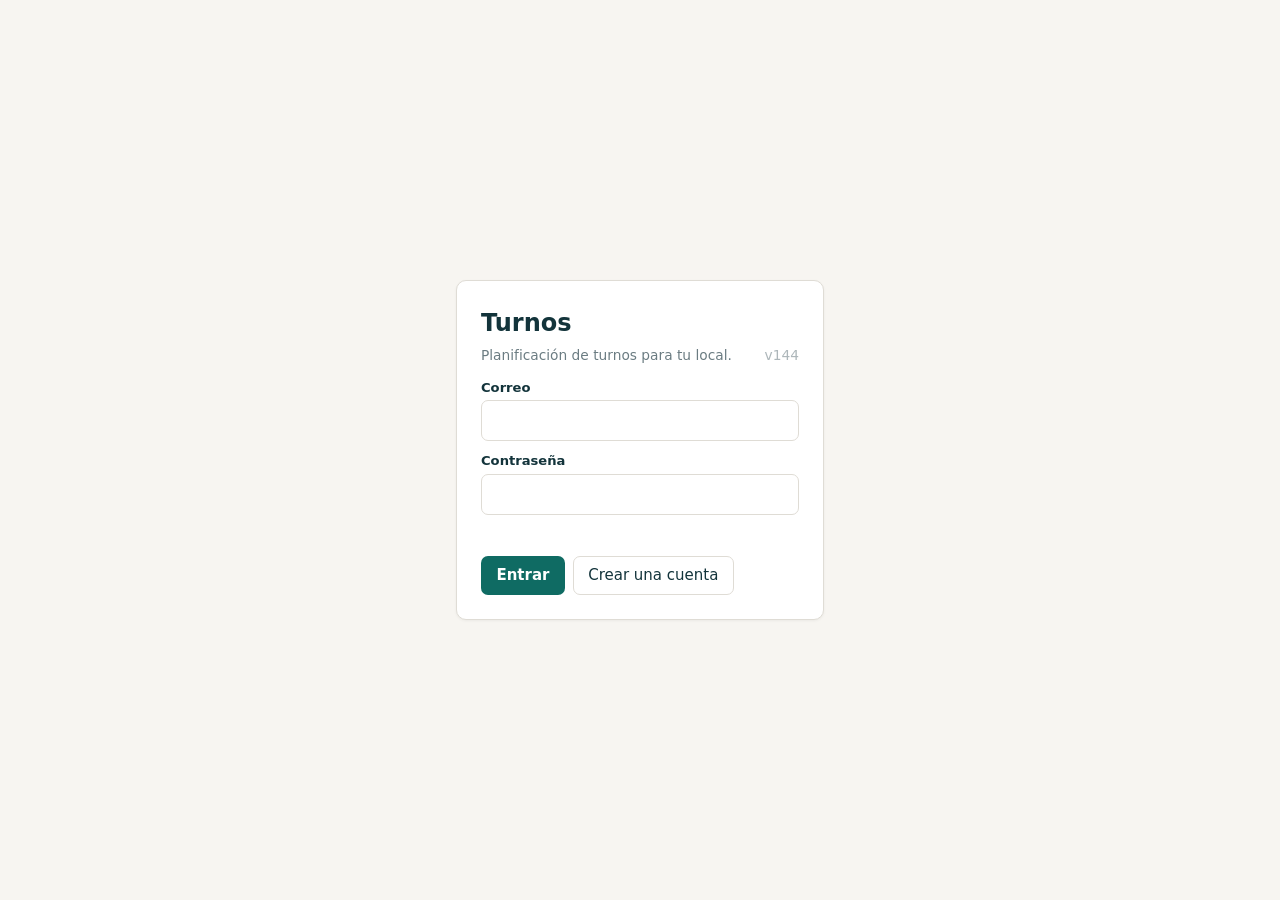
<file: index.html>
<!doctype html>
<html lang="es">
<head>
<meta charset="utf-8">
<meta name="viewport" content="width=device-width, initial-scale=1">
<title>Turnos</title>
<link rel="stylesheet" href="estilo.css?v=58">
</head>
<body>

<!-- ENTRAR ------------------------------------------------------------ -->
<!-- Una sola pantalla para entrar y registrarse: dos formularios casi
     identicos son dos sitios donde arreglar lo mismo. -->
<section id="p-entrar" class="pantalla centrada">
  <form class="tarjeta angosta" id="formEntrar">
    <h1>Turnos</h1>
    <p class="hint">Planificación de turnos para tu local.
      <span style="float:right;opacity:.55" id="ver">v144</span></p>
    <label for="eMail">Correo</label>
    <input type="email" id="eMail" autocomplete="email" required>
    <label for="eClave">Contraseña</label>
    <input type="password" id="eClave" autocomplete="current-password" required minlength="6">
    <p class="msg" id="eMsg"></p>
    <div class="acciones">
      <button type="submit" class="primario" id="btnEntrar">Entrar</button>
      <button type="button" class="plano" id="btnRegistrar">Crear una cuenta</button>
    </div>
  </form>
</section>

<!-- PRIMERA VEZ -------------------------------------------------------- -->
<!-- Entro pero no tengo empresa. Pasa una sola vez y no se puede saltar: sin
     empresa no hay nada a lo que colgar los datos. -->
<section id="p-primera" class="pantalla centrada" hidden>
  <form class="tarjeta angosta" id="formPrimera">
    <h1>Tu empresa</h1>
    <p class="hint">Es lo único que necesito para empezar. Lo demás se agrega
    después.</p>
    <label for="pNombre">¿Cómo se llama?</label>
    <input type="text" id="pNombre" maxlength="60" required placeholder="Mi restorán">
    <p class="msg" id="pMsg"></p>
    <div class="acciones">
      <button type="submit" class="primario">Crear</button>
      <button type="button" class="plano" id="btnSalir1">Salir</button>
    </div>
  </form>
</section>

<!-- LA APP ------------------------------------------------------------- -->
<div id="app" hidden>
  <!-- EL MENU VA AL COSTADO, con el nombre bajo cada icono.

       Lo eligio Pedro el 11-10 (opcion A de `propuesta_barra_lateral.png`)
       despues de mandar una captura de 7shifts. Con el NOMBRE y no solo el
       icono, y la razon no es de gusto: el icono pelado le funciona a 7shifts
       porque su gente entra todos los dias; el encargado que arma una malla
       entra una vez por semana, y a esa persona «Actividad» y «Mi calendario»
       en iconos le parecen el mismo dibujo.

       Lo que se gana es ALTO, que es lo que le falta a la malla. Lo que se
       paga es ancho, y por eso el riel es angosto. -->
  <div class="marco">
  <header class="barra">
    <strong id="hEmpresa">—</strong>
    <nav class="pestanas" id="nav">
        <button class="tab" data-p="plan" aria-selected="true"><svg viewBox="0 0 20 20" aria-hidden="true" fill="none" stroke="currentColor" stroke-width="1.5" stroke-linecap="round" stroke-linejoin="round"><rect x="3" y="4.5" width="14" height="12.5" rx="2"/><path d="M3 8h14M6.5 2.5v3M13.5 2.5v3"/></svg><span>Planificar</span></button>
        <button class="tab" data-p="equipo" aria-selected="false"><svg viewBox="0 0 20 20" aria-hidden="true" fill="none" stroke="currentColor" stroke-width="1.5" stroke-linecap="round" stroke-linejoin="round"><circle cx="7" cy="7" r="2.8"/><path d="M2.5 16.5c0-2.6 2-4.2 4.5-4.2s4.5 1.6 4.5 4.2"/><circle cx="14" cy="8" r="2.2"/><path d="M13 12.5c2.3 0 4 1.4 4 4"/></svg><span>Equipo</span></button>
        <button class="tab" data-p="config" aria-selected="false"><svg viewBox="0 0 20 20" aria-hidden="true" fill="none" stroke="currentColor" stroke-width="1.5" stroke-linecap="round" stroke-linejoin="round"><circle cx="10" cy="10" r="2.6"/><path d="M10 2.6v2.2M10 15.2v2.2M17.4 10h-2.2M4.8 10H2.6M15.2 4.8l-1.6 1.6M6.4 13.6l-1.6 1.6M15.2 15.2l-1.6-1.6M6.4 6.4L4.8 4.8"/></svg><span>Configuración</span></button>
        <button class="tab" data-p="actividad" aria-selected="false"><svg viewBox="0 0 20 20" aria-hidden="true" fill="none" stroke="currentColor" stroke-width="1.5" stroke-linecap="round" stroke-linejoin="round"><circle cx="10" cy="10" r="7.2"/><path d="M10 5.5V10l3 2"/></svg><span>Actividad</span></button>
        <button class="tab" data-p="mio" aria-selected="false"><svg viewBox="0 0 20 20" aria-hidden="true" fill="none" stroke="currentColor" stroke-width="1.5" stroke-linecap="round" stroke-linejoin="round"><circle cx="10" cy="6.5" r="3.2"/><path d="M3.8 17c0-3.4 2.8-5.4 6.2-5.4s6.2 2 6.2 5.4"/></svg><span>Mi calendario</span></button>
    </nav>
    <span class="espacio"></span>
    <span class="hint" id="hQuien"></span>
    <!-- La versión también DENTRO de la app. Estaba solo en la pantalla de
         entrada, así que desaparecía justo cuando más sirve: cuando alguien
         está usando el producto y algo no se comporta como espera. -->
    <span class="hint" id="ver2" title="Versión publicada">v144</span>
    <button class="plano" id="btnSalir">Salir</button>
  </header>

  <div class="contenido">

  <!-- PLANIFICAR -->
  <section id="t-plan" class="panel">
    <div class="controles">
      <label class="inline" for="cSucursal">Local</label>
      <select id="cSucursal"></select>
      <span class="sep"></span>
      <div class="vistas" id="cAgrupar">
        <button class="tab" data-g="dia" aria-selected="true">Por día</button>
        <button class="tab" data-g="persona">Personas</button>
        <button class="tab" data-g="cargo">Cargos</button>
      </div>
      <span class="sep"></span>
      <div class="vistas" id="cVista">
        <button class="tab" data-v="dia">Día</button>
        <button class="tab" data-v="semana" aria-selected="true">Semana</button>
        <button class="tab" data-v="mes">Mes</button>
      </div>
      <span class="sep"></span>
      <button class="plano" id="btnAntes" title="Anterior">‹</button>
      <!-- EL RANGO ES APRETABLE Y DESPLIEGA UN CALENDARIO (v133). Lo pidio
           Pedro el 17-10 (msgs 7247-7251) con una captura de 7shifts: hoy para
           llegar a tres semanas mas adelante hay que apretar la flecha tres
           veces A CIEGAS. Era un <strong>, o sea nada que se pudiera apretar;
           ahora es un boton de verdad, que ademas lo anuncia al lector de
           pantalla con aria-haspopup. -->
      <button id="cSemana" class="semana" aria-haspopup="dialog"
              aria-expanded="false" title="Elegir fecha">—</button>
      <button class="plano" id="btnDespues" title="Siguiente">›</button>
      <button class="plano" id="btnHoy">Hoy</button>
      <!-- El calendario desplegable. Vive al lado del boton que lo abre y se
           coloca por CSS: dentro de la barra, que es la que hace scroll. -->
      <div id="calPop" class="calpop" hidden role="dialog" aria-label="Elegir fecha">
        <div class="calcab">
          <button type="button" class="plano" id="calAntes" title="Mes anterior">‹</button>
          <strong id="calMes">—</strong>
          <button type="button" class="plano" id="calDespues" title="Mes siguiente">›</button>
        </div>
        <div id="calRejilla" class="calrej"></div>
        <p class="hint" id="calPie"></p>
      </div>
      <button class="plano" id="btnDeshacer" disabled title="No hay nada que deshacer">↶ Deshacer</button>
      <span class="espacio"></span>
      <span class="hint" id="cEstado"></span>
      <!-- La leyenda de los puntitos. Estaban ahi desde hace semanas sin que
           nada dijera que significan: Pedro pregunto «¿que es ese punto verde
           al lado de la hora?». Va pegada al contador de «sin publicar»,
           porque es la misma idea contada de dos maneras. -->
      <span class="leyenda" id="cLeyenda">
        <span class="pub">●</span> publicado
        <span class="bor">○</span> borrador
      </span>
      <!-- EL CAJON DE LA SEMANA. No nace para AGREGAR botones: nace para ORDENAR
           los que ya habia. La barra tenia nueve cosas y mezclaba tres alcances
           que pesaban igual a la vista: moverse por el calendario, deshacer UN
           turno, y cosas que tocan LA SEMANA ENTERA. Aqui dentro va solo lo
           tercero. Es el patron verificado en Connecteam, Soigne, Veras y
           7shifts: un cajon por ALCANCE, no por tema.

           Imprimir y los dos de modelos se MUDARON aqui con su marcado intacto
           —mismos id, mismos manejadores, misma logica de mostrarse—. Mover el
           marcado y no la logica es lo que hace que esto no rompa nada. -->
      <div class="menucaja">
        <button class="plano" id="btnMasSem" title="Más, sobre esta semana"
                aria-haspopup="true" aria-expanded="false">···</button>
        <div id="menuSem" class="menusem" hidden>
          <div class="gr">Esta semana</div>
          <button class="plano" id="btnCopiarSem">Copiar a las siguientes…</button>
          <button class="plano mal" id="btnLimpiarSem">Limpiar la semana</button>
          <div class="gr" id="grModelos">Modelos</div>
          <button class="plano" id="btnGuardarModelo" hidden>Guardar como modelo</button>
          <button class="plano" id="btnAplicarModelo" hidden>Aplicar un modelo</button>
          <div class="sep"></div>
          <!-- FUERA DEL GRUPO «Esta semana» A PROPOSITO. Una ausencia no es algo
               que le hagas a la semana, y meterla bajo ese titulo haria que el
               titulo mienta. Va abajo, con Imprimir, que tampoco es de la semana.

               POR QUE EXISTE ESTA SEGUNDA PUERTA: el «+ ausencia / permiso» de la
               celda solo se dibuja en Dia y Semana —el Mes usa la celda compacta y
               ahi no sale—, asi que desde el Mes no habia NINGUNA forma de
               registrar una. Y unas vacaciones del 1 al 15 no son de ningun dia en
               particular: entrar por el «+» de uno cualquiera para despues cambiar
               las fechas era el camino torcido. Lo pregunto Pedro (msg 6757). -->
          <button class="plano" id="btnAusenciaSuelta" hidden>+ Ausencia / permiso</button>
          <button class="plano" id="btnImprimir" title="Imprimir la malla que estás viendo">Imprimir</button>
        </div>
      </div>
            <button class="primario" id="btnPublicar">Publicar</button>
    </div>

    <p class="aviso" id="avisoPlan" hidden></p>
    <!-- EL ENCABEZADO DEL PAPEL. En pantalla no se ve: todo lo que dice ya está
         en la barra de arriba, y la barra no se imprime. Una malla impresa sin
         local ni fechas es una hoja que nadie puede usar — y al revés, es el
         papel que se pega en la cocina, así que tiene que decir de qué semana
         es sin que haya que preguntarle a nadie. -->
    <div id="cabImpresa" class="cabimpresa" aria-hidden="true"></div>
    <div id="malla" class="malla"></div>
    <!-- Lo que llevas marcado y qué puedes hacer con ello. Sin esta barra, la
         selección es un recuadro de color que no le dice a nadie que ahora
         puede apretar Ctrl+C: la función existiría y no la encontraría nadie. -->
    <div id="selAviso" class="selaviso" hidden></div>
    <!-- Las horas que llevas puestas, mientras las pones. Las horas son plata, y
         verlas después en un informe llega tarde para corregir. -->
    <div id="pieHoras" class="piehoras" hidden></div>
  </section>

  <!-- EQUIPO -->
  <section id="t-equipo" class="panel" hidden>
    <div class="columnas">
      <div>
        <div class="controles">
          <h2>Trabajadores</h2><span class="espacio"></span>
          <button class="primario" id="btnTrabajador">Agregar</button>
        </div>
        <div id="listaTrabajadores" class="lista"></div>
        <!-- Los que ya no trabajan aqui. Vacio y escondido mientras no haya
             ninguno: una seccion que dice «(0)» es ruido. -->
        <div id="listaIdos" class="lista" hidden></div>
        <!-- Los invitados que todavia no se registran. Viven aqui desde la
             alternativa C: la pregunta «quien entra» se contesta donde esta
             la gente, no en Configuracion. -->
        <div id="listaInvitaciones" class="lista" hidden></div>
        <!-- 🔴 LAS CUENTAS QUE TODAVIA NO SON DE NADIE. Sin esto, mover la
             lista de cuentas a Equipo las habria vuelto INVISIBLES: en los
             datos de prueba, dos de las tres cuentas no estan enganchadas a
             ninguna ficha, y nadie podria volver a tocarles el permiso.
             Viven aqui, no en Configuracion, porque la pregunta «quien entra»
             tiene UNA respuesta y esta donde esta la gente. -->
        <div id="cajaSinFicha" hidden>
          <h3 class="idos-tit">Cuentas sin ficha <span id="sinFichaCuantas"></span></h3>
          <div id="listaSinFicha" class="cuentas"></div>
          <p class="hint">Entran a la app pero no tienen ficha en el equipo.
            <b>Créales una</b> con su nombre y quedan como el resto.</p>
          <p class="hint" id="sinFichaMsg"></p>
        </div>
      </div>
      <div>
        <div class="controles">
          <h2>Cargos</h2><span class="espacio"></span>
          <button class="primario" id="btnCargo">Agregar</button>
        </div>
        <div id="listaCargos" class="lista"></div>
        <p class="hint sangria">Los cargos <b>sugieren</b> a quién ofrecer un
        turno, nunca lo impiden: un cajero puede tomar el trabajo de un mesero.</p>
      </div>
    </div>
  </section>

  <!-- CONFIGURACION -->
  <section id="t-config" class="panel" hidden>
    <!-- UNA TARJETA POR LOCAL (opcion C, elegida por Pedro en el msg 5277).
         Antes esto eran DOS cosas: la seccion «Establecimiento» con su
         desplegable y la lista «Locales» con el elegido marcado. Dos controles
         para la misma idea obligan a preguntarse cual usar, y esa pregunta era
         el defecto. Ahora cada local es una tarjeta con sus datos a la vista:
         no hay que elegir nada antes de escribir, y comparar dos locales es
         mirar. -->
    <!-- QUIEN VE LOS SUELDOS. Lo decidio Pedro el 17-10: el supervisor ve las
         HORAS siempre —las necesita para planificar— y los VALORES solo si el
         dueño se los autoriza. Va arriba del todo y no escondido en una
         tarjeta de local, porque es de la EMPRESA y no de un local: si
         estuviera por local, dos locales podrian discrepar sobre el mismo
         sueldo de la misma persona. -->
    <!-- SIN «angosta»: con una tarjeta ancha debajo, el tope de 23rem dejaba
         esta usando un pedazo de la izquierda y se veia el escalon. Lo noto
         Pedro el 18-10 mirando la v137, y el analisis del 17-10 ya lo tenia
         anotado como uno de los desordenes. La clase se queda para los
         formularios de entrar, que si deben ser angostos. -->
    <div id="cajaValores" class="tarjeta" hidden>
      <h2>Quién ve los sueldos</h2>
      <!-- 🔴 ESTO DECIA class="marca" Y SE SALIA DE LA TARJETA.
           `.marca` ya existia en la hoja y es OTRA COSA: la marquita de hora
           de la regla de la malla, que es `position:absolute` y va corrida
           media marca a la izquierda con `translateX(-50%)`. La etiqueta del
           interruptor heredaba las dos y se iba a x=-64, fuera de la pantalla,
           con la casilla suelta arriba. Lo encontro Pedro mandando una foto de
           su Configuracion, el 17-10. Una clase que YA SIGNIFICA otra cosa no
           da error: se aplica, y con todo su estilo. -->
      <label class="casilla">
        <input type="checkbox" id="cfgVerValores">
        <span>El <b>supervisor</b> también ve el valor hora y el costo del mes</span>
      </label>
      <p class="hint">Las <b>horas</b> las ve siempre: sin ellas no puede planificar.
        Esto es solo la <b>plata</b> — el valor hora de cada persona y la columna
        de costo del Mes. <b>Viene apagado</b>: si viniera encendido, cada
        supervisor nuevo pasaría a ver el sueldo de todo el equipo sin que nadie
        lo hubiera decidido.</p>
      <p class="hint" id="cfgVerValoresMsg"></p>
    </div>

    <!-- QUE PUEDE CADA PERFIL. Aqui vivio la LISTA DE CUENTAS hasta el 18-10,
         y se la llevo la alternativa C, que eligio Pedro (msg 7393).

         El motivo por el que la lista estaba aqui era que «una cuenta todavia
         no es un trabajador». Dejo de ser cierto: la ficha ya da acceso y
         `trabajadores.usuario_id` ya se escribe, asi que la gente y su permiso
         se manejan donde esta la gente —Equipo—, que ademas es lo que hace
         7shifts: su pestaña «User Management» NO es una lista de usuarios,
         son las plantillas de permisos.

         Lo que queda aqui es la REGLA: que puede hacer cada perfil. Se arma
         sola leyendo los permisos de verdad (`queHace`), asi que no se puede
         desfasar de lo que la app hace.

         ES DE LA EMPRESA, no de un local: el mismo criterio por el que el
         interruptor de los sueldos esta aqui arriba y no en una tarjeta de
         local. -->
    <div id="cajaPerfiles" class="tarjeta" hidden>
      <h2>Qué puede cada perfil</h2>
      <p class="hint">Estas son las reglas: lo que puede hacer cada tipo de
        cuenta en el sistema. <b>Quién tiene cada perfil se marca en Equipo</b>,
        en la ficha de la persona.</p>
      <p class="hint">El <b>permiso</b> no tiene nada que ver con el
        <b>cargo</b> que esa persona tiene en el trabajo: alguien puede ser
        <i>supervisor</i> aquí y de cargo <i>jefe de cocina</i>.</p>
      <div id="listaPerfiles" class="cuentas"></div>
    </div>

    <div class="controles">
      <h2>Locales</h2><span class="espacio"></span>
      <button class="primario" id="btnSucursal">+ Nuevo local</button>
    </div>
    <div id="listaSucursales" class="tarjetas-local"></div>


    <!-- EL CATALOGO DE PERMISOS Y AUSENCIAS.

         Vive en Configuracion y no en Equipo porque no es gente: es como se
         comporta el sistema. Y existe para que Pedro pueda mantener las reglas
         SOLO: la regulacion cambia, y un producto donde haya que llamar al
         programador para subir un permiso de 10 a 20 dias no se puede vender. -->
    <!-- DOS CARAS DE LA MISMA LISTA, y la que se ve primero es la simple.
         Lo pidio Pedro el 15-10 (msgs 6696-6698): «una pantalla donde el usuario
         pueda decidir que ausencia quiere dejar». La de definir lo legal «es mas
         del proyecto que del usuario final» — sus palabras—, asi que deja de ser
         lo primero que se encuentra y pasa a estar detras de un enlace.

         NO SE ESCONDE DEL TODO, y es a proposito: todavia no existe un nivel
         «plataforma» que la separe de verdad (el rol mas alto, `dueno`, es el
         cliente). Esconderla con un `hidden` y llamarlo privado seria prometer
         una puerta cerrada que no esta cerrada. -->
    <div class="controles" id="ctrlTipos" hidden>
      <h2 id="tituloTipos">Qué ausencias uso</h2><span class="espacio"></span>
      <button class="plano" id="btnCatalogo">Editar el catálogo…</button>
      <button class="primario" id="btnTipo" hidden>+ Nuevo tipo</button>
    </div>
    <p class="hint" id="hintTipos" hidden></p>
    <div id="listaTipos" class="lista"></div>


    <!-- DIAS BLOQUEADOS · la unica puerta cerrada del sistema, y existe porque
         Pedro la pidio: cerrar fin de año para que nadie pueda pedir libre. -->
    <div class="controles" id="ctrlBloqueos" hidden>
      <h2>Días bloqueados</h2><span class="espacio"></span>
      <button class="primario" id="btnBloqueo">+ Bloquear fechas</button>
    </div>
    <p class="hint" id="hintBloqueos" hidden>En estas fechas nadie puede pedir libre.
      <b>Las licencias médicas pasan igual</b>: esas no se bloquean. Y si un solo día de
      lo que piden cae dentro, no se puede guardar la solicitud completa.</p>
    <div id="listaBloqueos" class="lista"></div>

    <!-- La seccion «Horarios guardados» ya no existe: sus tramos viven dentro
         de la tarjeta de su local (opcion C, Pedro msg 5292). Eso saca de la
         pantalla el segundo boton «Agregar», que era lo que la enredaba, y de
         paso la etiqueta que decia de que local era cada tramo — una etiqueta
         que solo hacia falta porque el tramo estaba en la lista equivocada. -->
  </section>

  <!-- ACTIVIDAD: la bitacora a la vista (opcion A, Pedro msg 5353).
       Los datos se graban desde el primer dia en `eventos`; esto solo los
       pinta. El equivalente en Skello es su «Fil d'actualite». -->
  <section id="t-actividad" class="panel" hidden>
    <div class="controles">
      <h2>Actividad</h2>
      <span class="filtros" id="filActividad">
        <button class="chip" data-f="todo" aria-selected="true">Todo</button>
        <button class="chip" data-f="asignacion">Turnos</button>
        <button class="chip" data-f="necesidad">Lo que hace falta</button>
        <button class="chip" data-f="turno">Publicaciones</button>
      </span>
    </div>
    <div id="listaActividad" class="bitacora"></div>
    <button class="agregar-tramo" id="btnMasActividad" hidden>ver más</button>
  </section>

  <!-- MI CALENDARIO (lo que ve el trabajador) -->
  <section id="t-mio" class="panel" hidden>
    <h2>Mis turnos</h2>
    <p class="hint">Solo lo que ya está publicado.</p>
    <div id="listaMios" class="lista"></div>
  </section>

  </div><!-- /contenido -->
  </div><!-- /marco -->
</div>

<!-- DIALOGOS ----------------------------------------------------------- -->

<!-- Aplicar un modelo. Tres pasos y nada mas: el choque se pregunta DESPUES,
     y solo si lo hay. -->
<dialog id="dlgPlantilla" class="dlg">
  <form method="dialog">
    <h3>Aplicar un modelo</h3>
    <div class="fld"><label for="plModelo">¿Cuál?</label>
      <select id="plModelo"></select></div>
    <label>¿Qué traigo?</label>
    <div class="fld opciones">
      <label class="op"><input type="radio" name="plTraer" value="con-gente" checked>
        Todo, <b>con las personas</b></label>
      <label class="op"><input type="radio" name="plTraer" value="sin-gente">
        Todo, pero los turnos <b>sin dueño</b></label>
      <label class="op"><input type="radio" name="plTraer" value="solo-necesidades">
        Solo <b>lo que hace falta</b></label>
    </div>
    <label>¿A qué semanas?</label>
    <div class="fld opciones" id="plSemanas"></div>
    <p class="hint">Si alguna ya tiene turnos te aviso antes de seguir. <b>Nunca se borra
    nada</b>: lo del modelo se suma.</p>
    <p class="msg" id="plMsg"></p>
    <div class="botonera">
      <button type="button" class="primario" id="plAplicar">Aplicar</button>
      <button type="button" id="plCancelar">Cancelar</button>
    </div>
  </form>
</dialog>

<!-- Necesidad: qué hace falta, sin nombres todavía. -->
<dialog id="dlgNec" class="dlg">
  <form method="dialog">
    <h3 id="nTit">Agregar</h3>
    <div class="fldrow">
      <div class="fld"><label for="nFecha">Día</label><input type="date" id="nFecha"></div>
      <div class="fld"><label for="nCargo">Cargo</label><select id="nCargo"></select></div>
    </div>
    <div class="fldrow">
      <div class="fld"><label for="nEntra">Entra</label><input type="time" id="nEntra" value="09:00"></div>
      <div class="fld"><label for="nSale">Sale</label><input type="time" id="nSale" value="17:00"></div>
      <div class="fld corto"><label>Son</label><div class="cuenta" id="nDur"></div></div>
      <div class="fld corta"><label for="nCuantos">Personas</label>
        <input type="number" id="nCuantos" min="1" max="50" value="1"></div>
    </div>
    <!-- A QUIÉN es OPCIONAL, y ese «opcional» es todo el diseño: en blanco
         queda el pedido, con nombre queda el turno de esa persona. Antes eran
         dos botones distintos («+ qué hace falta» y «+ turno suelto») y con las
         reglas del 13-10 llevaban al mismo sitio por dos caminos. -->
    <div class="fldrow">
      <div class="fld"><label for="nQuien">A quién <span class="opc">(opcional)</span></label>
        <select id="nQuien"></select></div>
      <div class="fld"><label for="nHorario">Copiar horas de…</label><select id="nHorario"></select></div>
    </div>
    <p class="hint" id="nMedia" hidden>Cruza la medianoche: termina al día siguiente.</p>
    <p class="msg" id="nMsg"></p>
    <div class="acciones">
      <button type="button" class="primario" id="nGuardar">Guardar</button>
      <button type="button" class="plano" id="nBorrar" hidden>Borrar</button>
      <button type="button" class="plano" id="nCancelar">Cancelar</button>
    </div>
  </form>
</dialog>

<!-- Asignación: quién lo cubre. Puede quedar sin nadie. -->
<dialog id="dlgAsig" class="dlg">
  <form method="dialog">
    <h3 id="aTit">Quién lo cubre</h3>
    <!-- LAS DOS PESTAÑAS, como Skello (capturas de Pedro, msgs 6704-6706).
         SOLO AL CREAR: editando un turno que ya existe, «Ausencia» no es otra
         pestaña de lo mismo — seria abandonar el registro que abriste. Por eso
         `aPest` nace oculto y lo destapa `abrirAsignacion` cuando no hay turno
         detras. -->
    <div class="pestdlg" id="aPest" hidden>
      <button type="button" class="pestdlg-t on" disabled>Turno</button>
      <button type="button" class="pestdlg-t" id="aPestAus">Ausencia</button>
    </div>
    <p class="hint" id="aDe"></p>
    <!-- EL CARGO SOLO SE PREGUNTA CUANDO NO HAY NADA PLANIFICADO DETRAS.
         Si el turno nace de una necesidad, el cargo lo manda ella y preguntarlo
         seria invitar a contradecirla. En un turno suelto no habia forma de
         elegirlo: se tomaba el PRIMERO del catalogo sin avisar, asi que un
         turno agregado desde la fila «Cocina» podia nacer de «Caja». -->
    <div class="fld" id="aCargoCaja" hidden>
      <label for="aCargo">Cargo</label><select id="aCargo"></select>
    </div>
    <!-- CUANDO VIENES DE UNA FILA, ESA CARA NO SE ELIGE: ya la elegiste al
         apretar el + ahi. Lo pidio Pedro (11-10): «en menu persona deberia
         pinchar el + del dia correspondiente a la persona; distinto en el
         menu puesto». Desde la tabla por Personas queda fija la persona y se
         elige el cargo; desde la de Cargos, al reves. -->
    <p class="fijo" id="aCargoFijo" hidden></p>
    <div class="fld" id="aQuienCaja"><label for="aQuien">Persona</label><select id="aQuien"></select></div>
    <p class="fijo" id="aQuienFijo" hidden></p>
    <p class="hint" id="aOjo" hidden></p>
    <div class="fldrow">
      <div class="fld"><label for="aEntra">Entra</label><input type="time" id="aEntra"></div>
      <div class="fld"><label for="aSale">Sale</label><input type="time" id="aSale"></div>
      <!-- COLACION, y se llama asi porque lo corrigio Pedro (msg 6783): yo le
           habia puesto «Pausa», que es de Skello y esta en frances. En Chile
           es colacion.
           El 0 ES VALIDO a proposito: el art. 34 exceptua los trabajos de
           proceso continuo, y obligar a 30 obligaria a anotar algo falso. -->
    </div>
    <!-- EN SU PROPIA FILA, y no apretados con Entra y Sale. Con los cuatro
         juntos la fila se partia y «Son» caia solo a una linea de abajo, con el
         dialogo mas alto y el numero descolgado de las horas que lo explican.
         Visto en la captura, no leyendo el CSS. -->
    <div class="fldrow">
      <div class="fld corto"><label for="aColacion">Colación</label>
        <input type="number" id="aColacion" min="0" max="240" step="5"></div>
      <div class="fld corto"><label>Son</label><div class="cuenta" id="aDur"></div></div>
    </div>
    <p class="hint">Puedes cubrir <b>solo un trozo</b>: deja las horas que de
    verdad va a trabajar esa persona.</p>
    <!-- SE GUARDA AL CERRAR, y se dice. Lo eligio Pedro el 12-10 («no es
         necesario apretar guardar en cada cambio»). Sin este cartel, el cambio
         es invisible: quien venia apretando Guardar no sabe que ya no hace
         falta, y quien no lo sabia no se entera de que sus cambios quedan. -->
    <p class="hint" id="aAuto">Lo que cambies <b>se guarda al cerrar</b>.
    <b>Deshacer</b> lo revierte.</p>
    <p class="msg" id="aMsg"></p>
    <div class="acciones">
      <button type="button" class="primario" id="aGuardar">Listo</button>
      <!-- LA SEGUNDA PUERTA. Pedro lo pidio «en los dos lados» (msg 6589), y es
           su principio 1: una funcion encerrada en una sola pantalla es un
           defecto. Abre EL MISMO dialogo que el menu del boton derecho.
           Dice «Guardar y repetir» porque la ficha escribe AL CERRAR: repetir
           sin guardar copiaria los datos viejos —habrias corrido la hora y se
           repetiria la de antes— y eso no se ve hasta que ya esta hecho. -->
      <button type="button" class="plano" id="aRepetir" hidden>Guardar y repetir en otros días…</button>
      <button type="button" class="plano" id="aBorrar" hidden>Quitar</button>
      <button type="button" class="plano" id="aCancelar" hidden>Descartar cambios</button>
    </div>
  </form>
</dialog>

<!-- REPETIR UN TURNO EN OTROS DIAS DE LA SEMANA. Lo pidio Pedro (14-10) y la
     forma la trajo el: en Skello se eligen los DIAS, no un numero de veces.

     POR QUE DIAS Y NO «repetir 4 veces»: la base tiene un indice unico que impide
     que la misma persona tenga dos turnos empezando a la misma hora el mismo dia,
     asi que «4 copias» solo puede significar «en otros 4 dias». Eligiendolos uno a
     uno ademas desaparece la pregunta de si saltar el fin de semana.

     UN DIA SE APAGA POR TRES RAZONES, y la pastilla dice cual:
       · es el dia de origen — es el turno que se esta copiando;
       · esa persona tiene una ausencia ese dia (lo pidio Pedro: «ahi la pagina no
         debe dejar asignar»). No es una regla nueva: pegar YA se niega a poner un
         turno encima de una ausencia;
       · ya tiene un turno que empieza a esa hora ese dia — lo rechazaria el indice
         unico, y es mejor apagarlo antes que enseñar un error de la base despues.

     Y EL BOTON DICE CUANTOS VA A CREAR, no «Aceptar». Es lo ultimo que se lee antes
     de apretar: si creias haber marcado cinco y dice tres, te detienes. Misma idea
     que el Deshacer, que dice QUE deshace. -->
<!-- COPIAR ESTA SEMANA A LAS SIGUIENTES. Pedro, 14-10.

     POR QUE NO HAY TAMBIEN UN «traer la semana anterior»: seria la misma cosa
     con otro nombre. Te paras en la semana anterior, copias a la siguiente, y
     ya esta. Dos botones para un movimiento son dos sitios donde arreglar el
     mismo defecto — es lo que ya se hizo al fundir «+ turno suelto» en
     «+ agregar». -->
<dialog id="dlgCopiarSem" class="dlg">
  <form method="dialog">
    <h3>Copiar esta semana</h3>
    <p class="hint" id="cpDe"></p>
    <label class="q">¿A cuáles?</label>
    <div class="fld opciones" id="cpSemanas"></div>
    <label class="q">¿Qué copio?</label>
    <div class="fld opciones">
      <label class="op"><input type="radio" name="cpTraer" value="con-gente" checked>
        Todo, <b>con las personas</b></label>
      <label class="op"><input type="radio" name="cpTraer" value="sin-gente">
        Todo, pero los turnos <b>sin dueño</b></label>
    </div>
    <p class="msg" id="cpMsg"></p>
    <div class="acciones">
      <button type="button" class="primario" id="cpOk">Copiar</button>
      <button type="button" class="plano" id="cpCancelar">Cancelar</button>
    </div>
  </form>
</dialog>

<!-- PUBLICAR ELIGIENDO SEMANAS. Lo trajo Pedro el 16-10 desde una captura de
     Skello, donde se marca «todo el mes» o semana por semana.

     POR QUE HACE FALTA: «Publicar» manda TODO lo que se esta viendo, y desde el
     Mes eso son cinco semanas de una vez. Publicar es lo que le avisa a la
     gente que su turno es definitivo: mandar cinco semanas cuando solo estaba
     cerrada la proxima no es un detalle, es decirle a todo el mundo que ya
     puede organizarse con algo que todavia va a cambiar.

     SOLO APARECE EN EL MES. En Semana o en Dia no hay nada que elegir, y un
     dialogo que siempre dice lo mismo es un paso de mas. -->
<!-- COPIAR UNA SEMANA: REEMPLAZAR O AGREGAR. Lo decidio Pedro el 16-10 (msg
     7063) y la discusion vale la pena recordarla, porque el defecto no era el
     que parecia.

     El miro el aviso y propuso que dijera «ya tiene 7 turnos, ¿seguro que
     quieres reemplazar?». Esa frase describe algo que la app NO hacia —hoy
     sumaba— asi que escribirla habria sido mentir. Pero lo importante no era
     corregir el texto: EL ESPERABA QUE REEMPLAZARA, y es quien lo usa. Sumar
     le iba a sorprender siempre, y cada vez iba a terminar borrando duplicados
     a mano.

     Asi que el defecto no era la redaccion: era que la app elegia por el una
     de las dos. Ahora elige el, cada vez. -->
<dialog id="dlgCopia" class="dlg">
  <form method="dialog">
    <h3>Esas semanas no están vacías</h3>
    <p class="hint" id="cpDetalle"></p>
    <p class="hint"><b>Reemplazar</b> borra los turnos que haya y deja solo los
      que copies. <b>Agregar</b> los suma a los que ya están, y pueden quedar
      repetidos. <i>Las dos se pueden deshacer.</i></p>
    <div class="acciones">
      <button type="button" class="primario" id="cpReemplazar">Reemplazar</button>
      <button type="button" class="primario" id="cpAgregar">Agregar</button>
      <button type="button" class="plano" id="cpCancelar">Cancelar</button>
    </div>
  </form>
</dialog>

<dialog id="dlgPub" class="dlg">
  <form method="dialog">
    <h3>¿Qué semanas publicas?</h3>
    <p class="hint">Publicar le avisa a la gente que su turno es definitivo.</p>
    <div id="pubSemanas" class="rpdias"></div>
    <p class="msg" id="pubMsg"></p>
    <div class="acciones">
      <button type="button" class="primario" id="pubOk">Publicar</button>
      <button type="button" class="plano" id="pubCancelar">Cancelar</button>
    </div>
  </form>
</dialog>

<!-- DUPLICAR UN TURNO SIN DUEÑO. Es como se pide «varios» desde el 19-10:
     el dialogo de crear hace UNO y este hace los demas, que es el gesto de
     Deputy. Solo turnos SIN DUEÑO, como ellos — lo eligio Pedro (msg 7518). -->
<dialog id="dlgDup" class="dlg">
  <form method="dialog">
    <h3>Duplicar el turno</h3>
    <p class="hint" id="dpDe"></p>
    <label class="q" for="dpCuantas">¿Cuántas copias?</label>
    <div class="fld"><input type="number" id="dpCuantas" min="1" max="50" value="1"></div>
    <p class="hint">Nacen <b>sin dueño</b>, el mismo día y a la misma hora. Es la forma
      de pedir varios: uno lo creas y el resto los duplicas.</p>
    <p class="msg" id="dpMsg"></p>
    <div class="acciones">
      <button type="button" class="primario" id="dpGuardar">Duplicar</button>
      <button type="button" class="plano" id="dpCancelar">Cancelar</button>
    </div>
  </form>
</dialog>

<dialog id="dlgRep" class="dlg">
  <form method="dialog">
    <h3>Repetir el turno</h3>
    <p class="hint" id="rpDe"></p>
    <label class="q" for="rpDias">¿En qué días?</label>
    <div id="rpDias" class="rpdias"></div>
    <p class="hint" id="rpNota" hidden></p>
    <p class="msg" id="rpMsg"></p>
    <div class="acciones">
      <button type="button" class="primario" id="rpGuardar">Repetir</button>
      <button type="button" class="plano" id="rpCancelar">Cancelar</button>
    </div>
  </form>
</dialog>

<!-- CAMBIAR VARIOS DE UNA VEZ. Lo pidio Pedro (14-10) para corregir una semana
     ya armada: «estos ocho entran una hora mas tarde».

     EL DIALOGO NACE VACIO, Y ESO ES TODO EL DISENO. Si apareciera relleno con
     los datos del primer turno marcado, apretar Guardar pisaria los otros siete
     sin que nadie lo pidiera. Vacio significa «no cambies esto».

     Y NO SE APLICA A LO QUE SE VE, SE APLICA A LO MARCADO. La edicion en lote de
     Deputy toca todo lo visible en pantalla y se acota filtrando la vista: eso
     es que la pantalla afirme una cosa y la accion toque otra. -->
<dialog id="dlgLote" class="dlg">
  <form method="dialog">
    <h3 id="loTit">Cambiar los marcados</h3>
    <p class="hint">Lo que dejes <b>en blanco no se toca</b>.</p>
    <div class="fld"><label for="loQuien">Persona</label><select id="loQuien"></select></div>
    <div class="fldrow">
      <div class="fld"><label for="loEntra">Entra</label><input type="time" id="loEntra"></div>
      <div class="fld"><label for="loSale">Sale</label><input type="time" id="loSale"></div>
    </div>
    <p class="hint" id="loVarios" hidden></p>
    <p class="hint" id="loPub" hidden></p>
    <p class="msg" id="loMsg"></p>
    <div class="acciones">
      <button type="button" class="primario" id="loGuardar">Cambiar</button>
      <button type="button" class="plano" id="loCancelar">Cancelar</button>
    </div>
  </form>
</dialog>

<!-- Uno solo para trabajador / cargo / local / horario: son formularios de
     dos o tres campos y cuatro diálogos casi iguales es cuatro sitios donde
     arreglar el mismo defecto. -->
<!-- La ausencia. UN solo dialogo para los 17 tipos: la fila del tipo decide
     que campos se ven y que botones hay. Dos pantallas distintas serian dos
     sitios donde arreglar el mismo defecto, y ademas el catalogo es editable:
     con tipos nuevos no puede hacer falta una pantalla nueva. -->
<dialog id="dlgAus" class="dlg">
  <form method="dialog">
    <h3 id="usTit">Ausencia</h3>
    <div class="pestdlg" id="usPest" hidden>
      <button type="button" class="pestdlg-t" id="usPestTur">Turno</button>
      <button type="button" class="pestdlg-t on" disabled>Ausencia</button>
    </div>
    <div class="fldrow">
      <div class="fld"><label for="usQuien">Persona</label><select id="usQuien"></select></div>
      <div class="fld"><label for="usTipo">Tipo</label><select id="usTipo"></select></div>
    </div>
    <p class="hint" id="usLey" hidden></p>
    <!-- Solo aparece cuando el tipo deja elegir. Donde la unidad la fija la ley
         no se muestra: un desplegable con una sola opcion posible invita a
         preguntarse cual es la otra. -->
    <div class="fld" id="usUnidadCaja" hidden>
      <label for="usUnidad">Cuánto</label>
      <select id="usUnidad">
        <option value="dia">Día completo</option>
        <option value="medio_dia">Medio día</option>
        <option value="horas">Unas horas</option>
      </select>
    </div>
    <div class="fldrow">
      <div class="fld"><label for="usDesde" id="usDesdeEt">Desde</label><input type="date" id="usDesde"></div>
      <div class="fld" id="usHastaCaja"><label for="usHasta">Hasta</label><input type="date" id="usHasta"></div>
    </div>
    <div class="fldrow" id="usHorasCaja" hidden>
      <div class="fld"><label for="usEntra">Desde las</label><input type="time" id="usEntra"></div>
      <div class="fld"><label for="usSale">Hasta las</label><input type="time" id="usSale"></div>
    </div>
    <p class="hint" id="usMedioHint" hidden></p>
    <div class="fld" id="usFolioCaja" hidden>
      <label for="usFolio">Folio del documento</label><input type="text" id="usFolio">
    </div>
    <div class="fld"><label for="usNota" id="usNotaEt">Nota o motivo</label><input type="text" id="usNota"></div>
    <p class="hint" id="usOjo" hidden></p>
    <p class="msg" id="usMsg"></p>
    <div class="acciones">
      <button type="button" class="primario" id="usGuardar">Guardar</button>
      <button type="button" class="plano" id="usRechazar" hidden>Rechazar</button>
      <button type="button" class="plano" id="usAnular" hidden>Anular</button>
      <button type="button" class="plano" id="usCancelar">Cancelar</button>
    </div>
  </form>
</dialog>

<!-- Editar un tipo del catálogo. Es la pantalla que hace que las reglas se
     puedan mantener sin tocar la base ni esperar una versión nueva. -->
<dialog id="dlgTipo" class="dlg">
  <form method="dialog">
    <h3 id="tpTit">Tipo de permiso o ausencia</h3>
    <div class="fld"><label for="tpNombre">Nombre</label><input type="text" id="tpNombre"></div>
    <div class="fldrow">
      <div class="fld"><label for="tpTrato">Quién decide</label><select id="tpTrato">
        <option value="acuerdo">Se acuerda entre los dos</option>
        <option value="aviso">Se avisa — no se puede negar</option>
        <option value="documento">Llega con documento</option>
        <option value="registro">Se registra después</option>
      </select></div>
      <div class="fld"><label for="tpUnidad">Se mide en</label><select id="tpUnidad">
        <option value="dia">Días completos</option>
        <option value="medio_dia">Medio día</option>
        <option value="horas">Horas</option>
      </select></div>
    </div>
    <p class="hint" id="tpTratoHint"></p>
    <div class="fld"><label class="chk"><input type="checkbox" id="tpUnidadLibre">
      Dejar elegir la medida al registrar</label></div>
    <div class="fldrow">
      <div class="fld"><label class="chk"><input type="checkbox" id="tpDoc"> Pide documento</label></div>
      <div class="fld"><label class="chk"><input type="checkbox" id="tpNota"> Pide motivo escrito</label></div>
    </div>
    <div class="fldrow">
      <div class="fld"><label class="chk"><input type="checkbox" id="tpExento">
        No la detienen los días bloqueados</label></div>
      <div class="fld"><label class="chk"><input type="checkbox" id="tpGoce"> Con goce de sueldo</label></div>
    </div>
    <div class="fld"><label class="chk"><input type="checkbox" id="tpConteo">
      Suma al conteo de faltas del mes</label></div>
    <div class="fld"><label for="tpBase">Norma que lo respalda</label>
      <input type="text" id="tpBase" placeholder="Código del Trabajo art. 66 — déjalo vacío si es del local"></div>
    <div class="fldrow">
      <div class="fld corto"><label for="tpDias">Días</label><input type="number" id="tpDias" min="0"></div>
      <div class="fld"><label for="tpDiasBase">De qué clase</label><select id="tpDiasBase">
        <option value="">— sin número fijado —</option>
        <option value="corridos">Corridos</option>
        <option value="habiles">Hábiles</option>
      </select></div>
      <div class="fld corto"><label for="tpOrden">Orden</label><input type="number" id="tpOrden" min="0"></div>
    </div>
    <p class="hint">Guardar «10 días» sin decir de qué clase son no sirve: <b>10 por
      muerte de un hijo son corridos y 4 por un hermano son hábiles</b>.</p>
    <div class="fld"><label class="chk"><input type="checkbox" id="tpActivo"> Activo</label></div>
    <p class="hint" id="tpSistemaHint" hidden><b>Este tipo lo trae la plataforma.</b>
      Lo que dice la ley —el trato, la medida, el pago, la norma y los días— no se
      edita acá: se actualiza solo cuando cambia la ley. Sí puedes
      <b>renombrarlo, apagarlo y pedir más papeles</b>. Si necesitas otra cosa,
      crea un tipo tuyo.</p>
    <p class="hint" id="tpBajaHint" hidden>Un tipo que ya se usó <b>no se borra</b>: se
      desactiva. Así deja de ofrecerse y lo registrado sigue siendo legible.</p>
    <p class="msg" id="tpMsg"></p>
    <div class="acciones">
      <button type="button" class="primario" id="tpGuardar">Guardar</button>
      <button type="button" class="plano" id="tpCancelar">Cancelar</button>
    </div>
  </form>
</dialog>

<!-- Cerrar un rango de fechas. Sin local = todos; sin cargo = todos. -->
<dialog id="dlgBloqueo" class="dlg">
  <form method="dialog">
    <h3 id="blTit">Bloquear fechas</h3>
    <div class="fldrow">
      <div class="fld"><label for="blDesde">Desde</label><input type="date" id="blDesde"></div>
      <div class="fld"><label for="blHasta">Hasta</label><input type="date" id="blHasta"></div>
    </div>
    <div class="fldrow">
      <div class="fld"><label for="blLocal">Local</label><select id="blLocal"></select></div>
      <div class="fld"><label for="blCargo">Cargo</label><select id="blCargo"></select></div>
    </div>
    <div class="fld"><label for="blMotivo">Motivo</label>
      <input type="text" id="blMotivo" placeholder="Fin de año, inventario, temporada alta…"></div>
    <p class="hint">Déjalo en «todos» si el cierre es para el local entero.</p>
    <p class="msg" id="blMsg"></p>
    <div class="acciones">
      <button type="button" class="primario" id="blGuardar">Guardar</button>
      <button type="button" class="plano" id="blBorrar" hidden>Quitar</button>
      <button type="button" class="plano" id="blCancelar">Cancelar</button>
    </div>
  </form>
</dialog>

<dialog id="dlgFicha" class="dlg">
  <form method="dialog">
    <h3 id="fTit">—</h3>
    <div id="fCampos"></div>
    <!-- EL PIE SE QUEDA PEGADO ABAJO. Con «guardar al momento» (paso 1, 19-10)
         el aviso de «Guardado» tiene que verse desde donde esta la casilla que
         acabas de marcar, y la ficha es mas alta que la pantalla: medido, el
         aviso caia 288 px por debajo del borde. Un aviso que no se ve es lo
         mismo que no avisar, y el plan lo pone como condicion. -->
    <div class="pie-ficha">
    <p class="msg" id="fMsg"></p>
    <div class="acciones">
      <button type="button" class="primario" id="fGuardar">Guardar</button>
      <!-- «Ya no trabaja aqui» y no «archivar»: lo cuestiono Pedro y tiene la
           misma razon que cuando cambio «se pisa» por «se cruza» — es la
           palabra que se usa en un local. Ademas «archivar» no dice lo que
           paso, y suena a guardar un papel. -->
      <button type="button" class="plano" id="fSalida" hidden>Ya no trabaja aquí</button>
      <button type="button" class="plano" id="fVuelve" hidden>Volvió a trabajar</button>
      <button type="button" class="plano" id="fCancelar">Cancelar</button>
    </div>
    </div>
  </form>
</dialog>
<script src="config.js?v=5"></script>
<script src="datos.js?v=23"></script>
<script src="app.js?v=89"></script>
</body>
</html>
</file>
<file: estilo.css>
/* Un solo lugar para los colores. Si alguna vez hay marca propia, se cambian
   acá y no en cuarenta sitios. */
:root {
  --tinta:#13343b; --gris:#6b7c82; --papel:#f7f5f1; --blanco:#fff;
  --verde:#0f6b63; --verde-claro:#eaf1f0; --borde:#dfdcd5;
  --amar:#fdf6e8; --amar-borde:#e8d9ae; --rojo:#9a2b2b; --rojo-claro:#fbeced;
  --radio:10px;
}
* { box-sizing:border-box; }

/* QUE «OCULTO» SIGNIFIQUE OCULTO.

   El navegador oculta un elemento con `hidden` poniendole display:none, pero
   CUALQUIER regla propia que diga `display` lo pisa. Mas abajo,
   `.pantalla.centrada` dice display:grid, asi que la pantalla de entrada seguia
   dibujandose aunque el codigo la diera por escondida — y como ocupa el alto
   completo, tapaba la aplicacion, que estaba cargada justo debajo.

   Esto estuvo desde la primera version. Pedro paso la tarde mirando un
   formulario de entrada creyendo que la app no cargaba; si cargaba, pero fuera
   de su vista. Y yo lo comprobaba preguntandole al codigo si el elemento estaba
   oculto —decia que si— en vez de MIRAR la pantalla.

   Medir no es mirar. */
[hidden] { display: none !important; }
html, body { height:100%; }
body {
  margin:0; background:var(--papel); color:var(--tinta);
  font-family: system-ui, -apple-system, "Segoe UI", sans-serif;
  font-size:15px; line-height:1.5;
}
h1 { font-size:1.5rem; margin:0 0 .25rem; }
h2 { font-size:1.05rem; margin:0; }
h3 { font-size:1.15rem; margin:0 0 .75rem; }
.hint { color:var(--gris); font-size:.86rem; margin:.15rem 0 .75rem; }
.hint.sangria { padding:0 .25rem; }
.espacio { flex:1; }
.sep { width:.5rem; }

/* ---------- entrar ---------- */
.pantalla.centrada { min-height:100dvh; display:grid; place-items:center; padding:1.25rem; }
.tarjeta {
  background:var(--blanco); border:1px solid var(--borde); border-radius:var(--radio);
  padding:1.5rem; box-shadow:0 1px 3px rgba(0,0,0,.05);
}
.tarjeta.angosta { width:100%; max-width:23rem; }

label { display:block; font-size:.82rem; font-weight:600; margin:.65rem 0 .2rem; }
input, select, textarea {
  width:100%; padding:.5rem .6rem; font:inherit; color:inherit;
  background:var(--blanco); border:1px solid var(--borde); border-radius:7px;
}
input:focus, select:focus { outline:2px solid var(--verde); outline-offset:1px; border-color:var(--verde); }

button { font:inherit; cursor:pointer; border-radius:7px; padding:.45rem .9rem; border:1px solid transparent; }
button:disabled { opacity:.5; cursor:default; }
.primario { background:var(--verde); color:#fff; font-weight:600; }
.primario:hover:not(:disabled) { filter:brightness(1.08); }
.plano { background:transparent; color:var(--tinta); border-color:var(--borde); }
.plano:hover:not(:disabled) { background:var(--verde-claro); }
/* «Hoy» ENCENDIDO cuando no estás mirando hoy (lo pidió Pedro, 13-10).
   Borde y texto en verde sobre fondo claro, y NO relleno sólido: el único botón
   sólido de esa barra es «Publicar», y dos sólidos compiten por la misma
   atención. Aquí basta con que se note que hay algo distinto. */
.plano.lejos { border-color:var(--verde); color:var(--verde);
               background:var(--verde-claro); font-weight:600; }
.acciones { display:flex; gap:.5rem; align-items:center; margin-top:1rem; flex-wrap:wrap; }

.msg { min-height:1.1rem; font-size:.85rem; margin:.5rem 0 0; color:var(--gris); }
.msg.bad { color:var(--rojo); font-weight:600; }
.msg.ok  { color:var(--verde); font-weight:600; }

/* ---------- el menu al costado (opcion A, elegida por Pedro el 11-10) ----------

   Lo que se gana es ALTO: la franja de arriba se comia una banda en todas las
   pantallas, y la malla es lo que crece hacia abajo. Lo que se paga es ancho,
   que en una semana de siete columnas es el recurso escaso — por eso el riel
   mide 6.6rem y no los 12 o 14 que pediria un menu comodo.

   El nombre va BAJO el icono, no escondido en el hover: quien arma la malla
   entra una vez por semana y no se va a aprender cinco dibujos. */
.marco { display:flex; align-items:stretch; min-height:100dvh; }
.barra {
  display:flex; flex-direction:column; align-items:stretch; gap:.5rem;
  width:6.6rem; flex:0 0 6.6rem;
  padding:.7rem .4rem; background:var(--blanco);
  border-right:1px solid var(--borde);
  position:sticky; top:0; align-self:flex-start; height:100dvh; z-index:5;
}
/* El nombre de la empresa, cuando es largo, no puede empujar el riel: se
   recorta y queda entero en el title. */
.barra > #hEmpresa {
  font-size:.82rem; line-height:1.2; text-align:center; padding:0 .1rem .2rem;
  overflow:hidden; display:-webkit-box; -webkit-line-clamp:2; -webkit-box-orient:vertical;
}
.pestanas { display:flex; flex-direction:column; gap:.15rem; }
.tab {
  background:transparent; border-color:transparent; color:var(--gris); font-weight:600;
  display:flex; flex-direction:column; align-items:center; gap:.15rem;
  padding:.45rem .2rem; font-size:.7rem; line-height:1.15; text-align:center;
  border-radius:8px;
}
.tab svg { width:20px; height:20px; flex:0 0 auto; }
.tab[aria-selected="true"] { background:var(--verde-claro); color:var(--verde); }
/* Abajo del riel, lo de la sesion: pequeño y sin robarle sitio al menu. */
.barra > #hQuien { font-size:.68rem; text-align:center; margin:0; overflow:hidden;
                   text-overflow:ellipsis; white-space:nowrap; }
.barra > #ver2 { font-size:.68rem; text-align:center; margin:0; }
.barra > #btnSalir { font-size:.78rem; padding:.3rem; }

.contenido { flex:1; min-width:0; }
.panel { padding:1rem; max-width:1400px; margin:0 auto; }

/* EN PANTALLA ANGOSTA EL RIEL VUELVE ARRIBA.

   Un riel de 6.6rem al costado de una tabla de siete columnas, en un telefono,
   deja la malla en una rendija. Ahi conviene lo contrario: el menu en una fila
   que se desplaza y toda la pantalla para la semana. */
@media (max-width:760px) {
  .marco { display:block; min-height:0; }
  .barra {
    flex-direction:row; align-items:center; width:auto; flex:none; height:auto;
    gap:.4rem; padding:.45rem .6rem; overflow-x:auto;
    border-right:0; border-bottom:1px solid var(--borde);
  }
  /* `display:block` deshace el `-webkit-box` de dos líneas del riel: dejado
     puesto, en la fila horizontal el nombre de la empresa desaparecía del
     todo. Se vio en la captura a 420 px, no leyendo la regla. */
  .barra > #hEmpresa { display:block; padding:0 .3rem 0 0; white-space:nowrap;
                       flex:0 0 auto; }
  .pestanas { flex-direction:row; }
  .tab { flex-direction:row; gap:.3rem; font-size:.8rem; padding:.3rem .5rem;
         white-space:nowrap; }
  .barra > #hQuien { display:none; }   /* el correo no cabe y no hace falta */
}

.controles { display:flex; align-items:center; gap:.5rem; flex-wrap:wrap; margin-bottom:.9rem; }
.controles .inline { margin:0; }
.semana { min-width:12rem; text-align:center; }

.aviso {
  background:var(--amar); border:1px solid var(--amar-borde); border-radius:var(--radio);
  padding:.6rem .8rem; margin:0 0 .9rem; font-size:.9rem;
}

/* ---------- la malla ---------- */
.malla { display:grid; gap:.6rem; grid-template-columns:repeat(auto-fill, minmax(15rem, 1fr)); }
.dia {
  background:var(--blanco); border:1px solid var(--borde); border-radius:var(--radio);
  overflow:hidden; display:flex; flex-direction:column;
}
.dia.hoy { border-color:var(--verde); box-shadow:0 0 0 1px var(--verde); }
.dia > header {
  padding:.45rem .7rem; background:#f0ede7; border-bottom:1px solid var(--borde);
  display:flex; align-items:baseline; gap:.4rem;
}
.dia > header b { text-transform:capitalize; }
.dia > header .num { color:var(--gris); font-size:.85rem; }
.dia .cuerpo { padding:.5rem; display:flex; flex-direction:column; gap:.5rem; flex:1; }

.nec { border:1px solid var(--borde); border-radius:8px; overflow:hidden; }
.nec > .cab {
  display:flex; align-items:center; gap:.4rem; padding:.35rem .5rem;
  background:var(--verde-claro); cursor:pointer;
}
.nec > .cab .cargo { font-weight:700; }
.nec > .cab .horas { color:var(--gris); font-size:.82rem; }
.nec .cobertura { font-size:.75rem; font-weight:700; padding:.05rem .4rem; border-radius:99px; }
.cob-completo { background:var(--verde); color:#fff; }
.cob-falta    { background:var(--amar); color:#8a5a00; border:1px solid var(--amar-borde); }
.cob-sobra    { background:var(--rojo-claro); color:var(--rojo); }

.gente { list-style:none; margin:0; padding:.25rem; display:flex; flex-direction:column; gap:.2rem; }
.gente li {
  display:flex; align-items:center; gap:.4rem; padding:.25rem .4rem;
  border-radius:6px; font-size:.88rem; cursor:pointer;
}
.gente li:hover { background:var(--verde-claro); }
.gente li .hs { color:var(--gris); font-size:.78rem; margin-left:auto; }
.gente li.pendiente { color:var(--gris); font-style:italic; }
.gente li.publicado::before { content:"●"; color:var(--verde); font-size:.6rem; }
.gente li.borrador::before  { content:"○"; color:var(--gris); font-size:.6rem; }

.suelta { border-style:dashed; }
.suelta > .cab { background:var(--amar); }

.mas {
  border:1px dashed var(--borde); background:transparent; color:var(--gris);
  width:100%; text-align:center; font-size:.85rem; padding:.35rem;
}
.mas:hover { background:var(--verde-claro); color:var(--verde); border-color:var(--verde); }

/* ---------- el color sale del cargo ---------- */
.nec.c1 > .cab { background:#eaf1f0; }
.nec.c2 > .cab { background:#f3eee4; }
.nec.c3 > .cab { background:#e9eef5; }
.nec.c4 > .cab { background:#f6ecec; }
.nec.c1 { border-color:#cfe0dd; } .nec.c2 { border-color:#e3d8c2; }
.nec.c3 { border-color:#cdd8e8; } .nec.c4 { border-color:#e8cfcf; }
.lbarra.c1 { background:#0f6b63; } .lbarra.c2 { background:#8a6d2f; }
.lbarra.c3 { background:#3a5a86; } .lbarra.c4 { background:#8a3f3f; }
.nec.suelta > .cab { background:var(--amar); }

/* ---------- las horas que llevas puestas ---------- */
.piehoras { display:flex; align-items:center; gap:.1rem; flex-wrap:wrap; margin-top:.8rem;
            background:var(--blanco); border:1px solid var(--borde); border-radius:var(--radio);
            padding:.5rem .7rem; font-size:.85rem; }
.piehoras span { display:flex; flex-direction:column; min-width:4.2rem; padding:0 .3rem; }
.piehoras b { font-size:.72rem; color:var(--gris); font-weight:600; text-transform:capitalize; }
.piehoras .prot { min-width:9rem; font-weight:700; justify-content:center; }
.piehoras .cero { color:#c9c4b8; }
.piehoras .ptot { margin-left:auto; font-weight:700; color:var(--verde);
                  border-left:1px solid var(--borde); padding-left:.8rem; }

/* ---------- las tres vistas ---------- */
.vistas { display:flex; gap:.15rem; background:var(--papel); padding:.15rem;
          border-radius:8px; border:1px solid var(--borde); }
.vistas .tab { padding:.3rem .7rem; font-size:.88rem; }
.numsem { color:var(--gris); font-size:.78rem; font-weight:600;
          background:var(--verde-claro); padding:.1rem .4rem; border-radius:99px; }

/* Un día solo: ancho cómodo y centrado, no estirado a toda la pantalla — una
   columna de 1400 px no se lee, se barre con la vista. */
.malla.unadia { grid-template-columns:minmax(0, 34rem); justify-content:center; }
.malla.undia > .dia { max-width:34rem; }

/* El mes: una fila por semana, con su número a la izquierda. */
.malla.mes { display:block; }
.mescab { display:grid; grid-template-columns:repeat(7, 1fr); gap:.4rem;
          margin:0 0 .3rem 2.2rem; }
.mescab span { font-size:.75rem; color:var(--gris); text-transform:uppercase;
               letter-spacing:.5px; padding-left:.2rem; }
.mesfila { display:flex; align-items:stretch; gap:.4rem; margin-bottom:.4rem; }
.mesfila > .numsem { align-self:flex-start; margin-top:.5rem; width:1.8rem; text-align:center; }
.messem { display:grid; grid-template-columns:repeat(7, 1fr); gap:.4rem; flex:1; min-width:0; }
.dia.chico { font-size:.82rem; }
.dia.chico > header { padding:.25rem .45rem; }
.dia.chico .cuerpo { padding:.3rem; gap:.3rem; }
.dia.chico .nec > .cab { padding:.2rem .35rem; flex-wrap:wrap; }
.dia.chico .nec .horas { font-size:.72rem; }
.dia.chico .gente li { font-size:.78rem; padding:.15rem .3rem; }
.dia.chico .mas { font-size:.75rem; padding:.2rem; }

@media (max-width:860px) {
  /* En pantalla angosta el mes no cabe en siete columnas sin volverse
     ilegible: se cae a dos, peor como calendario pero legible como dato. */
  .mescab { display:none; }
  .messem { grid-template-columns:repeat(2, 1fr); }
}

/* ---------- el día como línea de tiempo ---------- */
.grafcaja { padding-bottom:.3rem; }
.gtop { display:flex; align-items:center; gap:.8rem; margin-bottom:.5rem; }
.gtop select { width:auto; min-width:8rem; padding:.25rem .5rem; font-size:.85rem; }
.gley { font-size:.78rem; color:var(--gris); display:flex; gap:.9rem; }
.gley i { font-style:normal; display:inline-flex; align-items:center; gap:.3rem; }
.mu { width:14px; height:3px; background:var(--verde); border-radius:2px; display:inline-block; }
.mb { width:11px; height:11px; background:#9fc6c1; border-radius:2px; display:inline-block; }
.gcaja { display:flex; align-items:stretch; }
.graf { position:relative; flex:1; min-width:26rem; }
.guia { position:absolute; left:0; right:0; height:1px; background:#e4e1da; }
.guian { position:absolute; left:-14px; font-size:.65rem; color:var(--gris); }
.gb { position:absolute; background:#9fc6c1; border-radius:2px 2px 0 0; }
.gl { position:absolute; height:2.5px; background:var(--verde); border-radius:2px; }
.glv { position:absolute; width:2.5px; background:var(--verde); }

.malla.undia { display:block; }
.linea { background:var(--blanco); border:1px solid var(--borde); border-radius:var(--radio);
         padding:.6rem .7rem .8rem; margin-bottom:.9rem; overflow-x:auto; }
.lcab { display:flex; align-items:flex-end; height:1.3rem; }
.lrot { width:8rem; flex:0 0 8rem; font-size:.85rem; font-weight:600; padding-right:.5rem; }
.lhoras, .lpista { position:relative; flex:1; min-width:26rem; }
.lhoras { height:1.2rem; border-bottom:1px solid var(--borde); }
.marca { position:absolute; top:0; transform:translateX(-50%); font-size:.72rem;
         color:var(--gris); }
.marca::after { content:""; position:absolute; left:50%; top:1.1rem; width:1px; height:.3rem;
                background:var(--borde); }
.marca.muda::after { height:.18rem; }
/* Una línea por turno: más alto, pero cada barra se lee sola. Apilarlas en la
   misma línea las convertía en una sola barra continua. */
.lfila { display:flex; align-items:center; min-height:1.9rem; }
.lrot.chico { font-weight:400; color:var(--gris); font-size:.8rem; }
.lpista { height:1.7rem; border-bottom:1px dashed #efece5; }

/* Lo que se PIDIÓ va de fondo; lo asignado, encima. Así el trozo del pedido que
   queda descubierto se ve como un espacio claro — que es justo lo que uno viene
   a buscar en un día. */
.lpide { position:absolute; top:.1rem; height:1.5rem; background:var(--verde-claro);
         border:1px dashed #b8d2ce; border-radius:5px; overflow:hidden; }
.lpidetxt { font-size:.7rem; color:#6b8c87; padding:0 .4rem; line-height:1.45rem;
            white-space:nowrap; }
.lbarra { position:absolute; top:.25rem; height:1.2rem; background:var(--verde); color:#fff;
          border-radius:5px; font-size:.75rem; line-height:1.2rem; padding:0 .4rem;
          white-space:nowrap; overflow:hidden; cursor:pointer; }
.lbarra:hover { filter:brightness(1.1); }
.lbarra i { opacity:.8; font-style:normal; }
.lbarra.sinnadie { background:repeating-linear-gradient(45deg,#cfc9bb,#cfc9bb 6px,#c4bdac 6px,#c4bdac 12px);
                   color:var(--tinta); }

@media (max-width:640px) {
  .lrot { width:5rem; flex:0 0 5rem; font-size:.78rem; }
  .lbarra { font-size:.68rem; }
}

/* ---------- la malla girada: gente o cargos en las filas ---------- */
.malla.girada { display:block; overflow-x:auto; }
/* LOS SIETE DÍAS MIDEN LO MISMO, tengan turnos o no.

   Sin `table-layout:fixed` el navegador reparte el ancho según lo que hay
   dentro, y un martes sin nadie queda como una franja angosta entre dos días
   anchos. Lo vio Pedro el 11-10 en su semana real: *«algunos días están más
   pequeños cuando no tienen info, como el martes»*.

   No es solo que se vea desparejo. Una semana se lee comparando días, y con
   anchos distintos el día vacío PARECE más vacío de lo que es y el lleno más
   lleno: la columna misma está diciendo algo que no es dato. Además la
   columna cambia de tamaño cada vez que se agrega o se quita un turno, y la
   malla da un salto bajo el cursor.

   El `min-width` sube a 58rem para que, cuando la pantalla obligue a
   desplazar, cada día siga teniendo donde escribir «16:45–00:45» sin partirlo. */
table.girada { border-collapse:separate; border-spacing:0; width:100%; min-width:63rem;
               table-layout:fixed;
               background:var(--blanco); border:1px solid var(--borde); border-radius:var(--radio); }
table.girada th, table.girada td { border-bottom:1px solid var(--borde); padding:.35rem .4rem;
                                   vertical-align:top; }
/* TODAS LAS FILAS MIDEN LO MISMO cuando no hay nada que las haga crecer.

   Lo vio Pedro en su semana real: las filas de quien no tiene ningún turno
   quedaban a la mitad de alto que las demás, y la tabla se leía como un
   serrucho. Es el mismo defecto que ya habíamos corregido en las columnas — un
   ancho que cambia hace que un día vacío PAREZCA más vacío — pero en el otro
   eje y sin que yo lo hubiera mirado.

   `height` en una celda de tabla se comporta como MÍNIMO: la fila con tres
   turnos sigue creciendo, que es correcto porque ahí sí hay más que mostrar.
   Lo que se empareja es el suelo. */
table.girada tbody td.cel { height:5.5rem; }
/* La cabecera NO se queda pegada arriba.
   Lo intenté con `position:sticky; top:3.1rem` —calculando a ojo el alto de la
   barra— y se montó encima de la primera fila, tapando el turno de Ana. Un
   adorno que esconde datos no es un adorno: es un defecto. La tabla es corta y
   se ve entera; si algún día crece, se resuelve midiendo la barra de verdad y
   no adivinando su altura. */
table.girada thead th { background:#f0ede7; text-align:left; font-size:.8rem; }
table.girada thead th b { display:block; text-transform:capitalize; }
table.girada thead th span { color:var(--gris); font-weight:400; font-size:.75rem; }
/* El nombre se queda a la vista al desplazar en horizontal: una fila sin nombre
   es una fila que no se puede leer. */
/* Con `table-layout:fixed` el ancho de una columna lo manda `width`, no
   `min-width`: sin esto la de los nombres se reparte como una más. */
th.rot { position:sticky; left:0; z-index:3; background:var(--blanco);
         width:9rem; min-width:9rem;
         text-align:left; font-size:.88rem; }
thead th.rot { z-index:3; background:#f0ede7; }
table.girada td.hoy, table.girada th.hoy { background:var(--verde-claro); }

/* ---------- las horas de cada fila, al costado ----------
   La pidió Pedro el 11-10: el pie dice qué día está flojo, esta columna dice
   cuánto lleva cada uno. Va separada por una línea más marcada para que se lea
   como un total y no como un día más. */
table.girada .tot {
  width:5.2rem; text-align:center; background:var(--papel);
  border-left:2px solid var(--borde); font-size:.85rem; vertical-align:middle;
}
table.girada thead th.tot { background:#ebe7e0; text-align:center; font-size:.8rem; }
table.girada tfoot td.tot { background:#e4ded3; }
table.girada tfoot td.tot span { display:block; font-weight:600; font-size:.7rem;
                                 color:var(--gris); }

/* ---------- las horas, DENTRO de la tabla ----------
   Van como <tfoot> y no como una banda aparte para que cada número caiga en
   SU columna: era el defecto que encontró Pedro el 11-10. El porqué está en
   `pintarGirada()`, junto al código que arma la fila. */
table.girada tfoot td, table.girada tfoot th {
  border-top:2px solid var(--borde); border-bottom:none;
  background:var(--papel); font-size:.85rem; vertical-align:middle;
}
table.girada tfoot th.rot { background:var(--papel); font-weight:700; }
table.girada tfoot th.rot span { display:block; font-weight:600; font-size:.75rem;
                                 color:var(--verde); }
table.girada tfoot td b { font-weight:700; }
table.girada tfoot td .cero { color:#c9c4b8; }
table.girada tr.suelto th.rot { color:var(--gris); font-style:italic; }
table.girada .gente { padding:0; }

/* EL BLOQUE DE LA SEMANA (A1, como Skello): horario arriba, la otra cara del
   turno abajo, y las horas en la esquina. El borde de color lo pone el CARGO,
   igual que las barras del día, para que la semana se lea sin leer texto. */
.gente.bloques { gap:.25rem; }
.gente.bloques .blq { display:block; position:relative; padding:.3rem .4rem;
  background:#fafaf8; border:1px solid var(--borde); border-left-width:3px;
  border-radius:4px; cursor:pointer; }
.gente.bloques .blq:hover { background:var(--verde-claro); }
.gente.bloques .blq b { font-size:.8rem; font-weight:600; }
.gente.bloques .blq .dur { position:absolute; top:.3rem; right:.4rem;
  font-size:.7rem; color:var(--gris); }
.gente.bloques .blq em { display:block; font-style:normal; font-size:.75rem;
  color:var(--gris); margin-top:.05rem; padding-right:1.6rem;
  /* UNA SOLA LINEA, SIEMPRE. Antes envolvia, y cualquier cosa que no cupiera
     —un nombre largo, o el sello «revisar»— estiraba el bloque y descuadraba
     las filas. Lo que sobra se recorta con puntos suspensivos y el texto
     entero queda en el `title`. */
  white-space:nowrap; overflow:hidden; text-overflow:ellipsis; }
/* La columna ya no crece para acomodar un nombre largo —ahora todas miden lo
   mismo—, así que el nombre tiene que saber cortarse en vez de desbordarse. */
.gente.bloques .blq em, th.rot { overflow-wrap:anywhere; }
/* El turno sin dueño se raya, como en la línea de tiempo del día: se ve que
   existe y que le falta alguien, sin esconderlo. */
.gente.bloques .blq.pendiente {
  background:repeating-linear-gradient(45deg,#fafaf8,#fafaf8 5px,#ebe6dc 5px,#ebe6dc 10px); }
.gente.bloques .blq.pendiente em { font-style:italic; }
/* El punto de publicado/borrador va DENTRO del bloque, no como ::before de la
   lista: ahí se colaba delante del horario y partía la línea.
   HAY QUE ANULAR LA REGLA VIEJA: el bloque sigue siendo un <li> dentro de
   .gente, así que `.gente li.borrador::before` lo seguía alcanzando y salían
   DOS marcas, una a cada lado del horario. No se vio en el texto del DOM
   —innerText no trae los pseudo-elementos—, se vio MIRANDO la captura. */
.gente.bloques .blq::before { content:none; }
.gente.bloques .blq.publicado b::after { content:" ●"; color:var(--verde); font-size:.55rem; }
.gente.bloques .blq.borrador  b::after { content:" ○"; color:var(--gris);  font-size:.55rem; }
/* La leyenda de los puntitos, junto al contador de «sin publicar». Discreta:
   es una aclaración, no un aviso — tiene que poder ignorarse. */
.leyenda { color:var(--gris); font-size:.78rem; white-space:nowrap; }
.leyenda .pub { color:var(--verde); font-size:.6rem; }
.leyenda .bor { color:var(--gris);  font-size:.6rem; margin-left:.4rem; }
/* Para que no se imprima va en el bloque @media print de más abajo, con todo
   lo demás que se esconde. UN SEGUNDO `@media print` SUELTO AQUÍ ROMPIÓ LAS
   PRUEBAS DEL PAPEL: la comprobación saca el bloque de `estilo.css` en el
   momento —para no trabajar sobre una copia vieja— y se lleva el PRIMERO que
   encuentra. Con dos bloques, se llevaba este y daba por no aplicadas todas
   las reglas del otro. Un solo bloque. */

/* ---------- el + para agregar en una casilla de la tabla ----------
   Pedido por Pedro el 11-10: marcó una casilla por Cargos y no tenía cómo
   agregar nada. Antes ahí iba un punto gris decorativo.

   SE VE SIEMPRE, atenuado, por el mismo motivo que la ×: escondido tras el
   hover queda inalcanzable en un tablet. En una casilla vacía ocupa el ancho
   y hace de «hueco que se puede llenar»; en una con turnos se encoge a un
   botón pequeño debajo, para no competir con lo que ya está. */
.agregar-cel {
  display:block; width:100%; margin-top:.15rem; padding:.2rem;
  border:1px dashed var(--borde); border-radius:5px; background:transparent;
  color:#b9b3a6; font-size:.9rem; font-family:inherit; line-height:1; cursor:pointer;
}
.agregar-cel:hover, .agregar-cel:focus-visible {
  border-color:var(--verde); color:var(--verde); background:var(--verde-claro);
  outline:none;
}
/* Con turnos dentro, el botón se hace discreto: lo que importa es el turno. */
.gente.bloques + .agregar-cel { border-style:dashed; opacity:.55; }
.gente.bloques + .agregar-cel:hover { opacity:1; }

/* ---------- la × de quitar un turno ----------
   Pedida por Pedro el 11-10: «un pequeño botón quitar para no tener que
   ingresar». Pequeño es el encargo, pero no invisible.

   SE VE SIEMPRE, atenuada, y no solo al pasar el mouse. Esconderla hasta el
   hover la deja inalcanzable en un tablet o un teléfono, que es justo donde
   un encargado mira la malla; y una función que solo existe para quien
   adivina dónde pasar el cursor es una función que casi nadie usa.

   El área apretable es de 1.35rem y no el tamaño del aspa: una × fina es
   fácil de dibujar y difícil de acertar. */
.quitar-asig {
  width:1.35rem; height:1.35rem; line-height:1; padding:0; flex:0 0 auto;
  border:1px solid transparent; border-radius:5px; background:transparent;
  color:#b9b3a6; font-size:.95rem; font-family:inherit; cursor:pointer;
}
.quitar-asig:hover, .quitar-asig:focus-visible {
  background:#f6ecec; color:#8a3f3f; border-color:#e3cfcf; outline:none;
}
/* En el renglón va al final de la fila, después de las horas. En el bloque no
   hay fila: se fija abajo a la derecha, en el hueco que `em` ya deja libre. */
.gente.bloques .blq .quitar-asig { position:absolute; right:.2rem; bottom:.15rem; }
.gente.bloques .blq.c1 { border-left-color:#0f6b63; }
.gente.bloques .blq.c2 { border-left-color:#8a6d2f; }
.gente.bloques .blq.c3 { border-left-color:#3a5a86; }
.gente.bloques .blq.c4 { border-left-color:#8a3f3f; }
table.girada .nada { color:#cfcabd; }
table.girada tbody tr:last-child th, table.girada tbody tr:last-child td { border-bottom:0; }

/* ---------- listas ---------- */
.columnas { display:grid; gap:1.25rem; grid-template-columns:repeat(auto-fit, minmax(19rem, 1fr)); align-items:start; }
.lista { display:flex; flex-direction:column; gap:.4rem; }
.item {
  background:var(--blanco); border:1px solid var(--borde); border-radius:8px;
  padding:.5rem .7rem; display:flex; align-items:center; gap:.5rem; cursor:pointer;
}
.item:hover { border-color:var(--verde); }
.item .sub { color:var(--gris); font-size:.82rem; }
/* La etiqueta del permiso en la lista de Equipo (alternativa C). Es el mismo
   distintivo que usaba la lista de cuentas de Configuracion, a proposito: la
   lista se mudo de pantalla y tiene que leerse igual. */
.item .perm {
  font-size:.72rem; text-transform:uppercase; letter-spacing:.04em;
  background:var(--verde-claro); border:1px solid var(--borde);
  border-radius:999px; padding:.05rem .4rem; white-space:nowrap;
}
.item .perm.sin { background:transparent; color:var(--gris); }
.vacio { color:var(--gris); font-size:.9rem; padding:.75rem; text-align:center;
         border:1px dashed var(--borde); border-radius:8px; }

/* ---------- diálogos ---------- */
.dlg { border:none; border-radius:var(--radio); padding:1.25rem; max-width:min(32rem, 94vw); width:100%;
       color:inherit; background:var(--blanco); }
.dlg::backdrop { background:rgba(19,52,59,.45); }
.fldrow { display:flex; gap:.6rem; flex-wrap:wrap; }
.fld { flex:1; min-width:7rem; }
.fld.corta { max-width:7rem; }
.fld label { margin-top:.5rem; }

@media (max-width:640px) {
  .panel { padding:.75rem; }
  .barra { padding:.5rem .6rem; }
  .semana { min-width:8rem; font-size:.9rem; }
}


/* ---------- una tarjeta por local (opcion C) ---------- */
.tarjetas-local { display:grid; gap:.9rem; align-items:start;
                  grid-template-columns:repeat(auto-fit, minmax(21rem, 1fr)); }
.tarj-local { background:var(--blanco); border:1px solid var(--borde);
              border-radius:var(--radio); padding:.75rem .9rem .9rem; }
.tarj-local .cab { display:flex; align-items:center; gap:.5rem; margin-bottom:.6rem; }
.tarj-local .cab b { font-size:.95rem; }
.tarj-local .fldrow { display:flex; gap:.7rem; flex-wrap:wrap; }
/* La zona horaria es ancha y las horas angostas: si las tres midieran lo mismo,
   «America/Santiago» quedaria cortado y los relojes sobrarian de espacio. */
.tarj-local .fldrow > *:first-child { flex:2 1 11rem; }
.tarj-local .fldrow > * { flex:1 1 7rem; }
.tarj-local .hint { margin:.55rem 0 0; }
.primario.chico { padding:.2rem .7rem; font-size:.8rem; }
.avisito { background:#fbf3df; color:#8a6d1f; font-size:.72rem;
           padding:.05rem .5rem; border-radius:20px; }
.lista.media { max-width:34rem; }
/* De qué local es un atajo. Va discreto: es una etiqueta, no un dato que se
   lea primero. */
.item .chip { background:#f0ede7; border-radius:20px; padding:.08rem .55rem;
              font-size:.72rem; margin-right:.4rem; white-space:nowrap; }

/* ---------- los tramos, dentro de la tarjeta de su local (opcion C) ---------- */
.sep-tramos { font-size:.72rem; color:var(--gris); margin:.8rem 0 .4rem;
              padding-top:.6rem; border-top:1px dashed var(--borde); }
.tramos { display:flex; flex-direction:column; gap:.25rem; }
.tramo { display:flex; align-items:center; gap:.4rem; border:1px solid var(--borde);
         border-radius:5px; padding:.25rem .5rem; font-size:.8rem; background:var(--blanco); }
.tramo b { font-weight:600; }
.tramo .sub { font-size:.75rem; }
.tramo .chip { background:#f0ede7; border-radius:20px; padding:.05rem .5rem;
               font-size:.68rem; color:var(--gris); }
.sin-tramos { margin:.2rem 0 0; }
/* Punteado y no boton solido: agregar un tramo es accesorio al lado de Guardar,
   y dos botones solidos en la misma tarjeta vuelven a plantear «cual aprieto». */
.agregar-tramo { display:block; width:100%; margin-top:.4rem; padding:.3rem;
                 border:1px dashed var(--borde); border-radius:5px; background:none;
                 color:var(--gris); font-size:.78rem; font-family:inherit; cursor:pointer; }
.agregar-tramo:hover { background:var(--verde-claro); color:var(--tinta); }

/* ---------- arrastrar una barra en el día ---------- */
/* Ya no hay arrastre nativo: el cursor lo pone la barra misma. */
.lbarra[data-asigid] { cursor:grab; touch-action:none;
  /* Evita que arrastrar seleccione el texto de la barra. Va por CSS y no con
     preventDefault en el pointerdown, que de paso se comía el clic. */
  user-select:none; -webkit-user-select:none; }
.lbarra.llevando { opacity:.45; cursor:grabbing; }
/* La pista bajo el cursor se marca: sin eso no se sabe en qué fila va a caer,
   y con filas de 24 px de alto errarle por una es facilísimo. */
.lpista.encima { background:var(--verde-claro); border-radius:4px;
                 outline:1px dashed var(--verde); outline-offset:-1px; }

/* ---------- estirar la barra por sus bordes ---------- */
/* OJO: la barra YA es `position:absolute` (línea 233) y eso es lo que hace que
   su `width` en % mida el turno. Aquí había un `.lbarra { position:relative }`
   puesto «para que los tiradores se posicionen dentro», y pisaba el absolute:
   un <span> en flujo normal IGNORA el width, así que TODAS las barras pasaron
   a medir lo que mide su texto —tres turnos de 8 h, 3 h y 8 h se dibujaban
   idénticos—. No hacía falta: `absolute` ya es un ancestro posicionado. */
/* LAS TIRAS SE VEN SIEMPRE, no solo al pasar por encima.

   Con 8 px invisibles «costaba hacer los cambios» (Pedro): hay que adivinar
   donde esta el agarre antes de poder usarlo. Ahora son 14 px, llevan dos
   rayitas que dicen «esto se toma», y la zona sensible SOBRESALE 3 px de la
   barra — es mas facil pasarse del borde que quedarse corto.

   Y nunca mas del 30 % de la barra: en un turno corto las dos tiras se comian
   el bloque entero y ya no se podia MOVER, solo estirar. */
.tirador { position:absolute; top:0; bottom:0; width:14px; max-width:30%;
           cursor:ew-resize; touch-action:none;
           display:flex; align-items:center; justify-content:center; gap:2px; }
.tirador::before, .tirador::after {
  content:""; width:1px; height:9px; background:rgba(255,255,255,.75); border-radius:1px; }
.tirador.izq { left:-3px; }
.tirador.der { right:-3px; }
.lbarra:hover .tirador::before, .lbarra:hover .tirador::after,
.lbarra.estirando .tirador::before, .lbarra.estirando .tirador::after {
  background:#fff; height:11px; width:2px; }
/* La barra sin dueño es clara: ahi las rayitas blancas no se ven. */
.lbarra.sinnadie .tirador::before, .lbarra.sinnadie .tirador::after {
  background:rgba(19,52,59,.45); }
.lbarra.estirando { cursor:ew-resize; transition:none; }

/* La banda de lo pedido se agarra igual que una barra. */
.lpide[data-necid] { cursor:grab; touch-action:none; user-select:none; -webkit-user-select:none; }
.lpide.llevando, .lpide.estirando { opacity:.55; }
.lpide .tirador::before, .lpide .tirador::after { background:rgba(19,52,59,.4); }

/* ---------- la bitácora ---------- */
.bitacora { background:var(--blanco); border:1px solid var(--borde);
            border-radius:var(--radio); padding:.2rem .9rem; max-width:52rem; }
.bitacora .ev { display:flex; align-items:flex-start; gap:.55rem; padding:.5rem .1rem;
                border-bottom:1px solid #f0ece4; }
.bitacora .ev:last-child { border-bottom:0; }
/* El punto de color dice de un vistazo SI ALGO SE BORRÓ, que es lo que se
   busca cuando se entra aquí con una duda. */
.bitacora .pt { width:7px; height:7px; border-radius:50%; margin-top:.42rem; flex:0 0 auto;
                background:var(--gris); }
.bitacora .ev.crear   .pt { background:#0f6b63; }
.bitacora .ev.mover   .pt { background:#8a6d2f; }
.bitacora .ev.borrar  .pt { background:#8a3f3f; }
.bitacora .ev.publicar .pt { background:#3a5a86; }
.bitacora .txt { flex:1; }
.bitacora .q { font-size:.88rem; line-height:1.35; }
.bitacora .d { font-size:.78rem; color:var(--gris); margin-top:.05rem;
               font-variant-numeric:tabular-nums; }
.bitacora .h { font-size:.78rem; color:var(--gris); font-variant-numeric:tabular-nums;
               white-space:nowrap; margin-top:.1rem; }
.filtros { display:flex; gap:.3rem; flex-wrap:wrap; }
.chip[data-f] { border:1px solid var(--borde); background:var(--blanco); color:var(--gris);
                border-radius:20px; padding:.15rem .7rem; font-size:.8rem; cursor:pointer;
                font-family:inherit; }
.chip[data-f][aria-selected="true"] { background:var(--tinta); color:#fff; border-color:var(--tinta); }
#btnMasActividad { max-width:52rem; margin-top:.6rem; }

/* ---------- el contador de horas ---------- */
/* Va más apagado que el horario: es consecuencia, no dato que se teclee.
   `tabular-nums` para que no bailen las cifras al cambiar de 9:00 a 10:00. */
.dur { color:var(--gris); font-size:.78em; font-variant-numeric:tabular-nums;
       margin-left:.3rem; white-space:nowrap; }
.lbarra .dur, .gente.bloques .blq .dur { color:rgba(255,255,255,.72); }
.lbarra.sinnadie .dur { color:var(--gris); }
.fld.corto { flex:0 0 5.5rem; }
.cuenta { border:1px solid transparent; padding:.45rem .1rem; font-size:1rem;
          font-variant-numeric:tabular-nums; color:var(--tinta); font-weight:600; }

/* ---------- plantillas ---------- */
.opciones { display:flex; flex-direction:column; gap:.3rem; }
.opciones .op { display:flex; align-items:center; gap:.45rem; border:1px solid var(--borde);
                border-radius:6px; padding:.35rem .6rem; font-size:.88rem; cursor:pointer; }
.opciones .op input { width:auto; margin:0; }
.opciones .op:hover { background:var(--verde-claro); }

/* ---------- borrar una necesidad desde su bloque ---------- */
/* Separada del contador por un margen: pegada, se aprieta queriendo leer
   «Falta 2». Y con su propio recuadro, para que se lea como boton y no como
   un adorno del chip de al lado. */
.nec .cab .borrar-nec {
  margin-left:.45rem; width:1.35rem; height:1.35rem; line-height:1; padding:0;
  border:1px solid var(--borde); border-radius:5px; background:var(--blanco);
  color:var(--gris); font-size:1rem; font-family:inherit; cursor:pointer; flex:0 0 auto;
}
.nec .cab .borrar-nec:hover { background:#f6ecec; color:#8a3f3f; border-color:#e3cfcf; }
/* La cabecera PARECE apretable. No lo parecia, y por eso Pedro no encontraba
   la ficha donde ya estaba el borrar. */
.nec .cab[data-nec] { cursor:pointer; }
.nec .cab[data-nec]:hover { filter:brightness(.97); }

/* ---------- ausencias ----------
   La banda va ARRIBA del cuerpo del día, antes que los turnos: se reparte
   gente mirando la parte de arriba de la tarjeta, y un aviso que hay que ir a
   buscar llega tarde.
   Color de aviso (ámbar), NO rojo: una ausencia no es un error de nadie — es
   un dato que hay que tener en cuenta. El rojo de esta app es para lo que está
   mal. */
.ausdia { display:flex; flex-direction:column; gap:.25rem; margin-bottom:.15rem; }
.aus {
  background:var(--amar); border:1px solid var(--amar-borde); border-radius:6px;
  padding:.2rem .45rem; font-size:.78rem; line-height:1.35; color:#7a5e18;
  cursor:pointer;
}
.aus:hover { border-color:#c9a94a; }
/* Rayado para lo que NO es el día entero: medio día u horas. Se distingue de
   un vistazo sin tener que leer el texto entre paréntesis. */
.aus.parcial {
  background:repeating-linear-gradient(45deg,var(--amar),var(--amar) 5px,#f4ead3 5px,#f4ead3 10px);
}
/* ---------- quien falta, en la tabla girada ----------
   Dos sitios, la MISMA pastilla `.aus` que la vista Dia: lo eligio Pedro asi
   («para quedar igual que en dia») y la gracia es que no hay marca nueva.

   1 · `.ausfila` — la banda de arriba, cuando se agrupa por CARGOS. Ahi las
       filas son puestos y la ausencia no pertenece a ninguna, asi que va en
       una franja propia sobre las columnas del dia.
   2 · `.auscel` — dentro de la casilla, cuando se agrupa por PERSONAS y esa
       persona no tiene turno ese dia. La fila ya dice quien es. */
/* La banda crece con lo que haya: es cabecera y no tiene alto reservado.
   OJO: el flex va en un DIV dentro de la celda y NUNCA en el `<td>`. Un `td`
   con `display:flex` sale del layout de tabla y deja de alinearse con su
   columna — todas las ausencias de la semana se apilaron en el lunes. */
table.girada tr.ausfila td { vertical-align:top; }
.auscol { display:flex; flex-direction:column; gap:.2rem; }
/* La casilla de Personas, en cambio, SI tiene alto reservado (5.5rem) y no
   puede estirarse: va en UNA linea — pastilla y, si hay mas, el «+N». */
.auscel { display:flex; align-items:center; gap:.25rem; }
.auscel .aus {
  white-space:nowrap; overflow:hidden; text-overflow:ellipsis; min-width:0;
}
.auscel .ausmas {
  flex:0 0 auto; background:#7a5e18; color:#fff; border-radius:4px;
  padding:0 .25rem; font-size:.68rem; cursor:help;
}
/* La franja se despega del cuerpo con su propio fondo y una linea mas marcada
   abajo: sin eso se leia como una fila de datos mas, y no lo es. */
table.girada tr.ausfila td, table.girada tr.ausfila th.rot {
  background:#f2ebd9; border-bottom:2px solid var(--amar-borde);
  vertical-align:top; padding-top:.3rem; padding-bottom:.3rem;
}
table.girada tr.ausfila th.rot {
  font-size:.75rem; color:#7a5e18; font-weight:600;
}
/* El dia de hoy sigue marcandose, pero sin tapar el ambar de la banda: se
   mezclan los dos y quedaba un verde sucio que no se entendia. */
table.girada tr.ausfila td.hoy { background:#edeace; }
table.girada tr.ausfila td.tot { background:#ece4d0; border-bottom:2px solid var(--amar-borde); }
/* En una columna de dia la pastilla es mas angosta que en la tarjeta del Dia:
   se achica la letra y se deja partir el nombre antes que desbordar la tabla. */
table.girada tr.ausfila .aus, .auscel .aus {
  font-size:.72rem; padding:.15rem .35rem; line-height:1.3;
  overflow-wrap:anywhere;
}
/* La casilla de Personas: la pastilla manda arriba y no estira la casilla. */
.auscel { margin-bottom:.15rem; }
/* El turno que choca con una ausencia. Marca, no impedimento: se puede abrir y
   se puede dejar igual — lo que no puede es pasar desapercibido. */
.gente li.choca { background:var(--amar); border-radius:5px; }
.gente li .choque {
  background:#7a5e18; color:#fff; border-radius:4px; padding:0 .3rem;
  font-size:.68rem; margin-left:.35rem; letter-spacing:.02em;
}
/* Media jornada no es lo mismo que no venir: se marca más suave. */
.gente li .choque.parte { background:#b08a2e; }
/* El turno que choca con una ausencia, EN LAS TABLAS: tinte, borde y el sello
   «revisar». La palabra va en la linea del nombre y NO puede partirse — si se
   parte, estira el bloque y rompe la igualdad de filas. Por eso es corta.
   Hace falta mas especificidad que `.gente.bloques .blq`, que trae su propio
   fondo. */
.gente.bloques .blq em .choque { white-space:nowrap; font-size:.62rem; }
.gente.bloques .blq.choca {
  background:var(--amar); border-left-color:#b08a2e;
}
.gente.bloques .blq.choca:hover { background:#f7edd6; }

/* ---------- avisos legales ----------
   La banda va ARRIBA del mes por el mismo motivo que la de ausencias: un aviso
   que hay que ir a buscar llega tarde. Ambar y no rojo: pasarse de domingos no
   es un error del sistema, es algo que hay que mirar — y la app avisa, no
   bloquea ni certifica. */
.bandalegal {
  background:var(--amar); border:1px solid var(--amar-borde); border-radius:9px;
  padding:10px 13px; margin-bottom:.6rem; color:#6d5a2a; font-size:.85rem;
}
.bandalegal b { display:block; color:#5a4a1f; }
.bandalegal em { display:block; font-style:normal; font-size:.78rem; margin-top:.15rem; }
.bandalegal em i { font-style:italic; }
/* El sello en la fila de quien se pasa. La misma palabra que eligio Pedro para
   el turno que choca con una ausencia: «revisar» pide una accion en vez de
   describir, que es lo que corresponde cuando decide el encargado. */
.sellolegal {
  display:inline-block; background:#7a5e18; color:#fff; border-radius:4px;
  padding:0 .3rem; font-size:.62rem; margin-left:.35rem; cursor:help;
  white-space:nowrap; letter-spacing:.02em;
}
table.mesb tr.domingomal th.rot { background:var(--amar); color:#6d5a2a; }

/* La diferencia contra la jornada pactada. Azul «le falta», rojo «se paso»:
   no son bueno y malo, son dos problemas distintos — uno es gente ociosa y el
   otro son horas extra que pagar. */
.mesb .cont .dif {
  display:block; font-size:.68rem; font-weight:700; letter-spacing:.01em;
  font-variant-numeric: tabular-nums;
}
.mesb .cont .dif.falta { color:#2b5f9a; }
.mesb .cont .dif.sobra { color:var(--rojo); }

/* La columna de costo del Mes. Verde como las cifras de dinero del resto, y
   mas angosta que la de horas: es un numero que se mira, no se compara. */
table.mesb th.costo, table.mesb td.costo {
  background:#eef3f2; color:var(--verde); font-weight:600; font-size:.78rem;
  text-align:right; padding-right:.5rem; white-space:nowrap; min-width:5.5rem;
}
table.mesb thead th.costo { background:#e4edeb; color:var(--gris); font-weight:600; }
table.mesb tfoot td.costo { background:#e2ebe8; }
table.mesb td.costo .sindueno { display:block; font-weight:600; font-size:.62rem; }

/* La ausencia dentro de la celda del Mes. No cabe una banda arriba con 30
   columnas, asi que va donde esta el hueco — que es lo que hace Skello. */
.mini.ausmes {
  background:var(--amar); border:1px solid var(--amar-borde); color:#7a5e18;
  font-style:italic;
}
.mini.ausmes.parcial {
  background:repeating-linear-gradient(45deg,var(--amar),var(--amar) 4px,#f4ead3 4px,#f4ead3 8px);
}
/* Y el turno de un dia con ausencia, tenido: misma marca que en las tablas,
   sin palabra porque en el Mes no cabe. */
.mini.choca { background:var(--amar); border-color:#b08a2e; color:#7a5e18; }

/* ---------- las reglas legales del local ----------
   Lista de LECTURA, sin controles: el «Avisar / Bloquear» llega con los
   perfiles. Lo que esta vivo se distingue de lo que viene en camino, porque
   mezclarlos seria prometer lo que no existe. */
.reglas { border:1px solid var(--borde); border-radius:8px; overflow:hidden;
  background:var(--blanco); margin-bottom:.4rem; }
.reglas .grupo {
  background:#f4f1ea; color:var(--gris); font-size:.72rem; font-weight:700;
  text-transform:uppercase; letter-spacing:.07em; padding:.35rem .6rem;
}
.reglas .grupo b { color:var(--tinta); text-transform:none; letter-spacing:0; }
.reglas .regla {
  display:flex; align-items:center; gap:.4rem; padding:.4rem .6rem;
  border-top:1px solid #f0efea; font-size:.82rem; color:#9a958a;
}
.reglas .regla b { font-weight:500; }
/* La que de verdad funciona se lee en negro; las demas, apagadas. */
.reglas .regla.viva { color:var(--tinta); }
.reglas .regla.viva b { font-weight:600; }
.reglas .art {
  background:var(--verde-claro); color:var(--verde); border-radius:4px;
  padding:0 .3rem; font-size:.66rem; font-weight:600; white-space:nowrap;
}
.reglas .regla:not(.viva) .art { background:#f2f1ec; color:#a9a498; }
.reglas .estado { font-size:.68rem; color:#a9a498; white-space:nowrap; }
.reglas .regla.viva .estado {
  background:var(--amar); border:1px solid var(--amar-borde); color:#7a5e18;
  border-radius:4px; padding:0 .35rem; font-weight:600;
}

/* El catálogo de permisos y ausencias. */
.grupoTipo { margin:.9rem 0 .3rem; font-size:.82rem; color:var(--verde); }
.lista .item.apagado { opacity:.5; }
.lista .item.apagado b { text-decoration:line-through; }
/* La casilla, bien puesta.

   `input { width:100% }` de mas arriba tambien alcanzaba a los checkbox, asi
   que la casilla se estiraba a todo el ancho y el texto se partia en dos
   lineas al lado. Se vio en la foto del dialogo, no leyendo el CSS. */
label.chk {
  display:flex; align-items:flex-start; gap:.45rem; font-weight:400;
  cursor:pointer; line-height:1.35; margin-top:.55rem;
}
label.chk input[type="checkbox"] {
  width:auto; flex:0 0 auto; margin:.12rem 0 0; padding:0;
}
/* Un campo bloqueado se lee, pero se ve que no se toca. */
input:disabled, select:disabled {
  background:#f4f2ee; color:#7d8a8e; cursor:not-allowed;
}
label.chk input:disabled + span, label.chk:has(input:disabled) { color:#7d8a8e; }
/* Sello de «lo trae la plataforma»: se ve que no es del local sin abrirlo. */
.sello {
  background:var(--verde-claro); color:var(--verde); border-radius:4px;
  padding:0 .35rem; font-size:.66rem; margin-left:.4rem; vertical-align:1px;
  letter-spacing:.02em;
}

/* «Permisos y ausencias» quedaba pegado a la tarjeta del último local y se leía
   como si fuera parte de ella. Lo vio Pedro en su pantalla, no yo en el código:
   en la demo hay un solo local y el problema no aparecía. */
#ctrlTipos {
  margin-top:2.2rem; padding-top:1.4rem; border-top:1px solid var(--borde);
}
/* Un turno que se pisa con otro de la misma persona. Rojo, no ámbar: esto no
   es un dato a tener en cuenta como una ausencia — es algo que no puede ser. */
.gente li.sepisa { background:var(--rojo-claro); border-radius:5px; }
.gente li .choque.pisa { background:var(--rojo); }

/* ---------- la malla como planilla: marcar, copiar, pegar ----------
   El recuadro de lo marcado tiene que leerse SOBRE las celdas de color —hay
   días con fondo verde porque son hoy, y filas a rayas— así que la marca es un
   borde y un tinte, no un relleno que taparía lo que hay debajo.

   `box-shadow` hacia adentro y no `border`: un borde de verdad cambia el ancho
   de la celda y la tabla entera se mueve un pixel al marcar, que se ve como un
   temblor. */
/* 🔴 SIN RELLENO. Lo pidio Pedro el 17-10 (msgs 7253-7255) mirando su
   planilla: «esto tambien dificulta la operacion… ¿no queda mejor con que solo
   se enegrezca la etiqueta? la o las». Tenia razon: el tinte competia con lo
   que hay dentro de la casilla y, con dos turnos, no decia CUAL estaba
   marcado — solo que la casilla lo estaba.

   Ahora: borde fino SIEMPRE en la casilla —porque una casilla VACIA tambien se
   marca, justo para pegar ahi, y sin borde no se veria— y contorno en las
   etiquetas que haya dentro. Relleno, nunca. */
table.girada td.cel.sel {
  box-shadow: inset 0 0 0 1px var(--verde);
}
/* Las etiquetas de dentro se contornean, NO se rellenan: el relleno es la marca
   de «este turno suelto esta cogido», que es otra cosa y esta tres reglas mas
   abajo. Si las dos se vieran igual, la pantalla volveria a no decir si tienes
   UNO entre manos o los TRES de la casilla. */
table.girada td.cel.sel .blq {
  box-shadow: inset 0 0 0 2px var(--verde);
  border-radius: 4px;
}
/* UN TURNO SUELTO MARCADO. Se dibuja distinto de la casilla marcada a
   propósito: si los dos se vieran igual, la pantalla volvería a no decir si
   tienes uno entre manos o los tres de la casilla, que es el defecto que esto
   vino a arreglar. La casilla se marca por fuera, con el borde; el turno por
   dentro, relleno. */
.gente.bloques .blq.selturno {
  box-shadow: inset 0 0 0 2px var(--verde);
  background: var(--verde-claro);
  border-radius: 4px;
}

/* La casilla desde la que se empezó: se distingue de las demás porque es la
   esquina que manda al pegar. */
/* La casilla desde la que se empezo: el borde se engrosa, sin halo. El halo era
   un relleno disfrazado y volvia a ensuciar justo la casilla que mas se mira. */
table.girada td.cel.ancla { box-shadow: inset 0 0 0 2px var(--verde); }
table.girada td.cel { user-select:none; }

.selaviso {
  display:flex; align-items:center; gap:.5rem; flex-wrap:wrap; margin-top:.6rem;
  background:var(--verde-claro); border:1px solid var(--borde);
  border-radius:var(--radio); padding:.45rem .7rem; font-size:.85rem;
}
.selaviso .teclas { color:var(--gris); font-size:.78rem; margin-left:.4rem; }
/* El cartel que enseña la función, cuando todavía no hay nada marcado. Va en
   papel y no en verde: el verde es «tienes algo marcado», y gastarlo en un
   aviso permanente le quita el significado justo cuando importa. */
.selaviso.pista { background:var(--papel); }
.selaviso.pista .teclas { margin-left:0; }
.selaviso em { margin-left:auto; font-style:normal; font-size:.78rem; color:var(--verde); font-weight:600; }
.selaviso .dice { font-weight:600; }


/* ====================================================================
   EL PAPEL
   ====================================================================
   Se imprime la malla que se está viendo, sin nada apretable alrededor. El
   porqué de no armar una vista de impresión aparte está en `prepararImpresion()`.

   Apaisado, porque son siete columnas: en vertical la semana sale espachurrada
   y los nombres se parten en tres líneas. */
.cabimpresa { display:none; }

@media print {
  @page { size: landscape; margin: 10mm; }

  /* Fuera todo lo que se aprieta: no se puede apretar una hoja. */
  header, #nav, .controles, .nada, #selAviso, .leyenda,
  .quitar-asig, .agregar-cel, .borrar-nec, .mas, .agregar-tramo,
  #avisoPlan, dialog { display:none !important; }

  body { background:#fff; }
  .envoltorio, .wrap, main { max-width:none; padding:0; margin:0; }

  .cabimpresa { display:block; margin:0 0 6pt; }
  .cabimpresa b { font-size:13pt; }
  .cabimpresa .cuando { display:inline; margin-left:10pt; font-size:11pt; }
  .cabimpresa .como { display:block; font-size:8pt; color:#555; margin-top:2pt; }
  /* El número de semana viene en una píldora verde que en papel es una mancha. */
  .cabimpresa .numsem { background:none !important; padding:0; color:#555; }

  /* La tabla girada se desborda a lo ancho en pantalla y se recorta al
     imprimir: ese scroll no existe en una hoja. */
  .malla.girada { display:block; overflow:visible !important; }
  table.girada { min-width:0 !important; width:100%; font-size:8.5pt; }
  table.girada thead th { background:#eee !important; }

  /* Una fila partida entre dos páginas deja a alguien con media semana. */
  tr, .dia, .nec, .blq { break-inside:avoid; }

  /* LOS COLORES SE IMPRIMEN. El color dice de qué cargo es cada turno —es
     dato, no adorno—, y el navegador los bota por omisión para ahorrar tinta.
     Lo mismo vale para la trama del turno sin dueño: en gris plano, un turno
     que no tiene a nadie se ve idéntico a uno cubierto. */
  * { -webkit-print-color-adjust:exact; print-color-adjust:exact; }

  /* Las horas repartidas SÍ van: es media razón para imprimirla. */
  .piehoras { break-inside:avoid; }

  /* Lo que quedó marcado en pantalla no es parte del horario: en el papel un
     recuadro verde alrededor de tres casillas no significa nada y parece un
     aviso. */
  table.girada td.cel.sel, table.girada td.cel.ancla {
    box-shadow:none !important; background-image:none !important;
  }

  /* UNA LÍNEA PARA FIRMAR, solo cuando las filas son personas.
     Viene del proyecto anterior, donde Pedro la usaba para que cada uno
     firmara su horario. Agrupado por cargo no significa nada: un cargo no
     firma, así que ahí no se dibuja.

     La fila «Sin asignar» también queda fuera: no es una persona y no la firma
     nadie. Se vio en la hoja, no en el código — la línea estaba ahí, esperando
     la firma de un turno que justamente todavía no tiene dueño. */
  table.girada.porpersona tbody tr:not(.suelto) th.rot::after {
    content:""; display:block; border-bottom:1px solid #999;
    width:80%; margin-top:16pt;
  }
  table.girada.porpersona tbody tr:not(.suelto) th.rot {
    padding-bottom:3pt; vertical-align:top;
  }
}

/* Lo que ya quedó decidido al apretar el + en una fila: se muestra como un
   dato, no como un control apagado. Un desplegable gris se lee como «esto está
   roto»; un texto se lee como «esto ya está resuelto». */
.dlg .fijo {
  margin:.65rem 0 0; padding:.45rem .6rem; font-size:.9rem;
  background:var(--verde-claro); border-radius:6px; color:var(--tinta);
}

/* ---------- los que ya no trabajan aquí ----------
   Apagados y al final: tienen que poder encontrarse —para corregir la fecha o
   decir que volvieron— sin competir con la lista que se usa todos los días. */
#listaIdos { margin-top:1.1rem; }
.idos-tit { font-size:.9rem; color:var(--gris); margin:0 0 .4rem; font-weight:600; }
.idos-tit span { font-weight:400; }
/* EL INVITADO QUE TODAVIA NO SE REGISTRA. Borde de puntos, que es como se
   distinguia en la lista de cuentas de la que viene, y NO la clase de los que
   se fueron: esa tacha el nombre. */
.lista .item.invitado { border-style:dashed; }
.lista .item.ido { opacity:.65; }
.lista .item.ido b { font-weight:600; text-decoration:line-through;
                     text-decoration-color:var(--borde); }
/* La fila de quien ya se fue, cuando aparece por tener turnos esa semana. */
table.girada tbody tr.ido th.rot { color:var(--gris); }
table.girada tbody tr.ido .yano { display:block; font-size:.68rem; font-weight:600;
                                  color:#8a6d2f; text-transform:none; }
table.girada tbody tr.ido td.cel .agregar-cel { display:none; }
/* Agrupado por cargos no hay fila que marcar: la marca va en el nombre. */
.gente.bloques .blq em.sefue { color:#8a6d2f; font-weight:600; }

/* ===================== EL MES POR PERSONA (forma B) =====================

   Una fila por persona y el mes partido en semanas, con la columna del total
   entre medio. Lo eligió Pedro el 12-10.

   LAS MARCAS SON DIMINUTAS A PROPOSITO. Aquí no se edita: lo que se viene a
   ver es el REPARTO —quién carga siempre la noche, dónde quedan huecos—, y eso
   se ve mejor con 31 columnas chicas que con siete grandes. El detalle de cada
   turno está en el `title`, y para trabajarlo se aprieta y se va a la semana. */
/* BLOQUE, no rejilla. `.malla` es un grid de columnas para las tarjetas del
   dia; dejandolo asi, la banda de domingos y la tabla del mes se repartian el
   ancho como DOS COLUMNAS y la banda salia a la izquierda en vez de arriba.
   Lo mismo que ya hace `.malla.girada`. */
.malla.mesb-wrap { display:block; overflow-x: auto; }

table.mesb { border-collapse: collapse; width: 100%; font-size: .78rem; }

table.mesb th.rot {
  text-align: left; padding: .3rem .45rem; white-space: nowrap;
  position: sticky; left: 0; background: var(--papel); z-index: 1;
  border-right: 1px solid var(--borde); font-weight: 600;
}
table.mesb thead th.rot { background: var(--papel); }
table.mesb th.rot .yano { font-weight: 400; font-size: .68rem; color: var(--oro); }

/* EL ANCHO DE LA COLUMNA, Y LO QUE SE DECIDIO AL SUBIRLO (17-10).

   Con 1,55 rem solo cabian dos caracteres, y por eso la pastilla dibujaba las
   dos primeras cifras de la entrada y nada mas. Para que quepan las dos horas
   hay que ensanchar, y eso tiene un precio honesto: **el mes ya no entra
   entero en la pantalla y se desplaza a lo ancho.**

   Se acepta a proposito. La tabla ya tenia `overflow-x: auto`, el nombre de la
   fila esta fijo a la izquierda y el costo a la derecha, asi que al desplazarse
   no se pierde de quien es la fila. Es lo que hace Skello en su Mes. Un mes
   completo que no se puede leer no es mejor que medio mes legible. */
table.mesb thead th.d {
  width: 2.9rem; min-width: 2.9rem; padding: .2rem 0 .25rem; text-align: center;
  font-weight: 600; color: var(--gris); font-size: .68rem;
  border-bottom: 1px solid var(--borde);
}
/* El dia de la semana, encima del numero y mas apagado: la cabecera dice las
   dos cosas sin que haya que elegir cual. */
table.mesb thead th.d i {
  display: block; font-style: normal; font-size: .56rem; font-weight: 600;
  color: var(--gris); opacity: .75; letter-spacing: .02em;
}
table.mesb td.d {
  width: 2.9rem; min-width: 2.9rem; padding: 1px; vertical-align: top;
  border-bottom: 1px solid var(--borde); cursor: pointer;
}
/* Solo las casillas del CUERPO se iluminan: las de la fila de abajo son
   totales y no se pueden apretar. Iluminar algo que no hace nada es la pista
   falsa que Pedro ya reporto una vez («me lo ennegrece y no me deja asignarle
   algo»). */
table.mesb tbody td.d:hover { background: var(--verde-claro); }

/* EL DOMINGO, DE ARRIBA ABAJO. No es decoracion: esta pantalla lleva la banda
   ambar del descanso dominical y el sello «revisar», y hasta hoy no se veia
   cual columna era domingo. Va tenue a proposito — tiene que distinguirse sin
   competir con el color del cargo, que es lo que lleva la informacion. */
table.mesb .domingo { background: #f3efe6; }
table.mesb thead th.d.domingo, table.mesb tfoot td.d.domingo { background: #ece6d8; }
table.mesb tbody td.d.domingo:hover { background: var(--verde-claro); }
/* El dia del mes vecino manda sobre el tinte del domingo: lo que dice es «esto
   no es de este mes», y eso se lee antes. */
table.mesb .vecino.domingo { background: #ebe7df; }

/* Los días de los meses vecinos que caen en una semana mostrada se apagan, en
   vez de esconderse: la semana tiene siete días y recortarla mentiría sobre
   cuánto se trabajó esa semana. Es lo que hace Skello. */
table.mesb .vecino { background: #00000008; color: #aab; }

table.mesb .hoy { box-shadow: inset 0 0 0 2px var(--verde); }

/* Una marca por turno: las dos horas, y el nombre cuando la fila es un cargo. */
table.mesb .mini {
  display: block; font-size: .58rem; line-height: 1.25; text-align: center;
  border-radius: 2px; margin: 1px 0; padding: 1px 0; color: #fff;
  background: var(--verde); font-variant-numeric: tabular-nums;
}
table.mesb .mini b { display: block; font-weight: 600; }
/* La salida, un punto mas apagada que la entrada: las dos estan, pero la que
   se busca primero al recorrer el mes es a que hora entra. */
table.mesb .mini b + b { opacity: .8; }
/* EL NOMBRE SE RECORTA, NO PARTE LA FILA. Si se dejara envolver, una fila con
   un nombre largo mediria distinto que las demas y la tabla se lee peor — es
   el mismo motivo por el que en Semana el nombre va en una sola linea con
   puntos suspensivos y completo en el `title`. */
/* ⚠ EL `max-width` ES LO QUE HACE QUE EL RECORTE EXISTA, y me costo una medida
   descubrirlo: con `overflow:hidden` y `ellipsis` pero SIN tope, una celda de
   tabla **se ensancha** para que quepa el texto en vez de recortarlo. Medido:
   «María Fernanda del Carmen Larraín» llevaba su columna de 61 a 173 px y la
   tabla entera de 2194 a 2306. La rejilla dejaba de ser una rejilla por un
   nombre largo. Con el tope, el nombre se recorta y queda entero en el
   `title`, que es lo mismo que hace el bloque de la Semana. */
table.mesb .mini em {
  display: block; max-width: 2.6rem; font-style: normal; font-size: .54rem;
  opacity: .92; white-space: nowrap; overflow: hidden; text-overflow: ellipsis;
  border-top: 1px solid rgba(255,255,255,.28); margin-top: 1px; padding-top: 1px;
}
table.mesb .mini.c1 { background: #0f6b63; }
table.mesb .mini.c2 { background: #8a6d2f; }
table.mesb .mini.c3 { background: #3a5a86; }
table.mesb .mini.c4 { background: #8a3f3f; }

/* LA COLUMNA DEL TOTAL ENTRE SEMANAS, que es la gracia de la forma B: dice
   cuánto lleva esa persona ESA semana, sin salir del mes. Lo que todavía no
   puede decir es la diferencia contra el contrato — las horas contratadas no
   existen (propuesta D de Equipo). */
table.mesb .cont {
  width: 3.2rem; min-width: 3.2rem; text-align: right; padding: .25rem .35rem;
  background: var(--papel); border-left: 1px solid var(--borde);
  border-right: 1px solid var(--borde); border-bottom: 1px solid var(--borde);
  font-variant-numeric: tabular-nums;
}
table.mesb thead th.cont { font-size: .62rem; color: var(--gris); font-weight: 600; }
/* La cabecera dice las dos cosas: qué semana es y que lo de abajo son horas. */
table.mesb thead th.cont i { font-style: normal; display: block; font-size: .58rem;
  opacity: .8; }
table.mesb .tot {
  /* 4,2rem y no 3: con 151 h el total se partia en dos lineas -«151» arriba y
     «h» abajo- y un numero roto se lee como un error de la pantalla. Se vio
     rellenando un mes entero de prueba, no con los pocos turnos de la demo. */
  width: 4.2rem; min-width: 4.2rem; white-space: nowrap;
  text-align: right; padding: .25rem .4rem;
  border-bottom: 1px solid var(--borde); font-variant-numeric: tabular-nums;
  /* 🔴 PEGADAS A LA DERECHA, igual que el nombre lo esta a la izquierda.

     El mes mide cinco semanas y la tabla se desplaza: el total del mes y el
     costo quedaban FUERA DE PANTALLA y habia que arrastrar para verlos. Toda
     la mejora del Mes era que contestara «voy bien»; si la respuesta hay que
     ir a buscarla, no la contesta. Se vio mirando la captura, no midiendo —
     las pruebas decian que la columna existia, y existia. */
  position: sticky; right: 5.5rem; z-index: 1;
  /* Fondo OPACO, o los dias se ven por debajo al desplazar. Es el fallo
     clasico de una columna pegada y no se nota hasta que se arrastra. */
  background: var(--blanco);
}
table.mesb tbody tr:hover .tot { background: var(--blanco); }
table.mesb th.costo, table.mesb td.costo { position: sticky; right: 0; z-index: 1; }
/* 🔴 SIN LA COLUMNA DE COSTO, EL TOTAL SE PEGA AL BORDE.

   El `right: 5.5rem` de arriba reservaba el ancho del Costo. Cuando el perfil
   no puede ver valores esa columna no se dibuja, y el total se quedaba pegado
   a 88 px del borde: flotando ENCIMA de las columnas de los dias, en medio de
   la pantalla. Medido en el navegador — `tot@1109` mientras los dias de al
   lado iban en 1911 y 2050.

   Las pruebas no lo cazaron y no podian: contaban que la columna de Costo no
   estuviera y que las horas siguieran, y las dos cosas eran ciertas. Esto se
   vio MIRANDO la pantalla con el rol cambiado. [[mirar-el-render]]. */
table.mesb.sin-costo .tot { right: 0; }
/* Una linea que separe lo fijo de lo que se desplaza por debajo. */
table.mesb .tot { border-left: 1px solid var(--borde); }
table.mesb .cero { color: var(--gris); }
table.mesb tfoot td, table.mesb tfoot th { border-top: 2px solid var(--borde); }
/* Las horas de cada dia, en la fila de abajo. Mas chicas que las de la semana:
   son el detalle, y la columna de la semana sigue siendo la que se mira. */
table.mesb tfoot td.d {
  text-align: center; font-size: .6rem; color: var(--gris); font-weight: 600;
  padding: .2rem 0; cursor: default; font-variant-numeric: tabular-nums;
}

/* El número de semana es la puerta a esa semana: un gesto que se aprieta a
   propósito, no un clic que te mueve la pantalla sin querer. */
table.mesb thead th.cont.irsem { cursor: pointer; }
table.mesb thead th.cont.irsem:hover { background: var(--verde-claro); color: var(--verde); }
/* Y la marca de un turno se aprieta para abrirlo. */
table.mesb .mini { cursor: pointer; }

/* ---------- el hueco: lo que falta por cubrir (opción D, 12-10) ----------

   Reemplaza la barra pálida que dibujaba «lo pedido». Pedro preguntó qué le
   decía esa barra y la respuesta honesta era «casi nada»: cuando el tramo está
   cubierto entero, medía lo mismo que la barra de abajo y repetía el dato.
   Ahora solo se dibuja lo que NO tiene nombre todavía.

   EL COLOR ES EL AMBAR QUE LA APP YA USA para «falta gente» en las tarjetas
   (.cob-falta). Inventar un color nuevo para el mismo significado es como
   escribir la misma cifra en dos formatos: obliga a traducir. */
.lhueco {
  position: absolute; top: .25rem; height: 1.2rem;
  background: var(--amar); color: #8a5a00;
  border: 1px dashed var(--amar-borde); border-radius: 5px;
  font-size: .72rem; line-height: 1.1rem; padding: 0 .4rem;
  white-space: nowrap; overflow: hidden; cursor: pointer;
}
.lhueco b { font-weight: 600; }
.lhueco i { font-style: normal; font-weight: 700; }
.lhueco:hover { filter: brightness(.97); }

/* ---------- el menú del botón derecho (13-10-2026) ----------
   Mismo aspecto que la maqueta que aprobó Pedro. Lo apagado se ve apagado y
   sigue ocupando su fila: que una opción desaparezca según el caso es lo que
   impide aprenderse el menú. */
.menucel { position:absolute; z-index:60; min-width:238px; padding:6px;
           background:var(--blanco); border:1px solid var(--borde);
           border-radius:var(--radio); box-shadow:0 10px 26px rgba(19,52,59,.18);
           font-size:.92rem; }
.menucel button { display:flex; width:100%; gap:10px; align-items:center;
                  justify-content:space-between; background:transparent; border:0;
                  padding:7px 10px; border-radius:7px; cursor:pointer;
                  color:var(--tinta); text-align:left; font:inherit; }
.menucel button:hover:not(:disabled) { background:var(--verde-claro); color:var(--verde);
                                       font-weight:600; }
.menucel button.mal { color:var(--rojo); }
.menucel button.mal:hover:not(:disabled) { background:var(--rojo-claro); color:var(--rojo); }
.menucel button .k { color:var(--gris); font-size:.82rem; }
/* Lo apagado gana a `.mal`: un «Borrar» en rojo y deshabilitado se lee como
   disponible, que es justo lo contrario de lo que dice. */
.menucel button:disabled, .menucel button.mal:disabled { color:#b9c3c6; cursor:default;
                                                         font-weight:400; }
.menucel button:disabled .k { color:#cfd6d8; }
.menucel hr { border:0; border-top:1px solid var(--borde); margin:5px 4px; }

/* ---------- la franja de cobertura de la vista Día (13-10-2026) ----------
   Reemplaza al gráfico de un solo cargo. Las celdas siguen la misma rejilla de
   horas que la línea de tiempo de abajo, así que una hora cae justo encima de
   su columna: si no coincidieran, el color diría una hora y las barras otra. */
.cobcaja { background:var(--blanco); border:1px solid var(--borde);
           border-radius:var(--radio); padding:10px 12px; margin-bottom:.6rem; }
.cobtit { display:flex; align-items:center; gap:10px; margin-bottom:6px; }
.cobtit b { font-size:.9rem; }
.cobley { margin-left:auto; color:var(--gris); font-size:.8rem;
          display:flex; align-items:center; gap:6px; }
.cobley i { width:15px; height:15px; border-radius:3px; background:var(--amar);
            border:1px solid var(--amar-borde); display:inline-block; }
.cobfila { display:flex; align-items:center; }
.cobtira { display:flex; gap:2px; flex:1; }
/* `flex:1` en cada celda y no un ancho fijo: las horas tienen que repartirse el
   mismo espacio que la línea de abajo, sea cual sea la franja del día. */
.cobtira i { flex:1; height:26px; border-radius:4px; background:var(--verde-claro);
             color:var(--verde); font-style:normal; font-weight:700; font-size:.78rem;
             display:flex; align-items:center; justify-content:center; cursor:default; }
.cobtira i.mal { background:var(--amar); border:1px solid var(--amar-borde); color:#8a6d1f; }

/* El «(opcional)» de «A quién». Va en la etiqueta y no en un aviso aparte:
   que el campo se pueda dejar vacío ES la función, no una nota al pie. */
.fld label .opc { color:var(--gris); font-weight:400; font-size:.78rem; }

/* REPETIR EN OTROS DÍAS. Las pastillas dicen tres cosas a la vez: qué día es, qué
   fecha cae y por qué no se puede usar. Lo tercero es lo que pidió Pedro: que el
   día diga «vacaciones» en vez de quedarse apagado sin explicación. */
.rpdias { display:flex; gap:.5rem; }
.rpdias .rpd { flex:1; border:1.5px solid var(--borde); border-radius:9px;
  padding:.5rem .2rem; text-align:center; background:var(--blanco); cursor:pointer; }
.rpdias .rpd .l { font-size:.72rem; color:var(--gris); font-weight:600;
  text-transform:uppercase; letter-spacing:.06em; }
.rpdias .rpd .n { font-size:1.25rem; color:var(--tinta); font-weight:700; }
.rpdias .rpd .x { display:block; font-size:.66rem; color:var(--gris); margin-top:.1rem;
  white-space:nowrap; overflow:hidden; text-overflow:ellipsis; }
.rpdias .rpd.on { background:var(--verde); border-color:var(--verde); }
.rpdias .rpd.on .l { color:#bfe0da; } .rpdias .rpd.on .n { color:#fff; }
.rpdias .rpd.no { cursor:not-allowed; background:var(--papel); }
.rpdias .rpd.no .l, .rpdias .rpd.no .n { opacity:.42; }
.rpdias .rpd.este { border-style:dashed; border-color:var(--verde);
  background:var(--verde-claro); cursor:default; }
.rpdias .rpd.este .l, .rpdias .rpd.este .n { opacity:1; }

/* EL CAJÓN DE LA SEMANA. Los botones de dentro son los MISMOS que estaban en la
   barra —mismo id, mismo manejador—: aquí solo cambian de sitio y de aspecto. */
.menucaja { position:relative; display:inline-block; }
#btnMasSem { font-weight:700; letter-spacing:.09em; padding:.45rem .7rem; }
.menusem { position:absolute; right:0; top:calc(100% + .35rem); z-index:40;
  min-width:15rem; background:var(--blanco); border:1px solid var(--borde);
  border-radius:10px; box-shadow:0 10px 30px rgba(19,52,59,.16); padding:.35rem; }
.menusem .gr { font-size:.66rem; color:var(--gris); text-transform:uppercase;
  letter-spacing:.1em; font-weight:700; padding:.55rem .7rem .25rem; }
.menusem .sep { height:1px; background:var(--borde); margin:.3rem .45rem; }
.menusem button { display:block; width:100%; text-align:left; border:0;
  background:none; padding:.5rem .7rem; border-radius:6px; font-size:.86rem;
  color:var(--tinta); }
.menusem button:hover:not(:disabled) { background:var(--verde-claro); }
/* Limpiar la semana borra TODO lo de esa semana: se ve que es distinta. */
.menusem button.mal { color:var(--rojo); }
.menusem button.mal:hover { background:var(--rojo-claro); }

/* ====================================================================
   QUE AUSENCIAS USO — la cara simple del catalogo (15-10-2026)
   Una fila, un interruptor. El candado NO es un interruptor apagado: es
   otra cosa, y por eso se dibuja distinto.
   ==================================================================== */
.usofila { display:flex; align-items:center; gap:.7rem; padding:.42rem .2rem; }
.usofila + .usofila { border-top:1px solid var(--borde-suave, #f0ede7); }
.usofila .nom { flex:1; }
.usofila .ley { color:var(--gris); font-size:.8rem; text-align:right; }
/* Apagado: se ve apagado, pero SE SIGUE LEYENDO. Si se desvanece del todo,
   el encargado no encuentra lo que quiere volver a encender. */
.usofila.apagado .nom { color:var(--gris); }

.usofila .sw { width:38px; height:21px; border-radius:11px; border:none;
  background:#d6d2c9; position:relative; flex:none; cursor:pointer;
  transition:background .12s; padding:0; }
.usofila .sw::after { content:""; position:absolute; top:3px; left:3px;
  width:15px; height:15px; border-radius:50%; background:#fff;
  transition:left .12s; }
.usofila .sw.on { background:var(--verde); }
.usofila .sw.on::after { left:20px; }
.usofila .sw:disabled { opacity:.5; cursor:default; }
.usofila .sw:focus-visible { outline:2px solid var(--verde); outline-offset:2px; }

.usofila .candado { width:38px; flex:none; text-align:center; font-size:.95rem;
  cursor:default; }
.usofila .candado svg { width:15px; height:15px; color:var(--gris); display:block; margin:0 auto; }
/* El rotulo del candado solo para lectores de pantalla: en la fila ya se
   entiende por el dibujo, y escrito ocuparia el ancho del nombre. */
.usofila .candado .ellos { position:absolute; width:1px; height:1px; overflow:hidden;
  clip:rect(0 0 0 0); white-space:nowrap; }
/* Aire antes de la seccion siguiente: sin esto «Días bloqueados» queda pegado
   a la ultima fila y las dos listas se leen como una sola. */
#listaTipos:not(:empty) { margin-bottom:1.4rem; }

/* ====================================================================
   PESTAÑAS DENTRO DEL DIALOGO — Turno | Ausencia (15-10-2026)
   La activa va deshabilitada a proposito: apretarla no hace nada, y un
   boton que no hace nada no deberia parecer apretable.
   ==================================================================== */
.pestdlg { display:flex; gap:1.3rem; margin:.1rem 0 .9rem;
  border-bottom:1px solid var(--borde, #dfdcd5); }
.pestdlg-t { background:none; border:none; padding:0 0 .45rem; cursor:pointer;
  font-size:.95rem; font-weight:600; color:var(--gris);
  border-bottom:2.5px solid transparent; margin-bottom:-1px; }
.pestdlg-t:hover:not(:disabled) { color:var(--tinta); }
.pestdlg-t.on { color:var(--verde); border-bottom-color:var(--verde);
  cursor:default; opacity:1; }
.pestdlg-t:focus-visible { outline:2px solid var(--verde); outline-offset:3px; }

/* El turno sin dueño en el Mes: la MISMA marca que ya lleva en Semana. */
.mesb .mini.pendiente { background:transparent; color:var(--gris);
  border:1.5px dashed var(--gris); font-style:italic; }
/* La raya que separa el nombre es blanca sobre el color del cargo; en la
   pastilla sin dueño el fondo es transparente y ahi no se veria, asi que se
   repinta del mismo gris del borde. Lo mismo en la teñida de ámbar. */
.mesb .mini.pendiente em { border-top-color: var(--gris); opacity: .95; }
.mesb .mini.choca em { border-top-color: #b08a2e; }
.mesb .cont .sindueno { display:block; font-size:.7rem; font-weight:700;
  color:var(--rojo); font-style:normal; }

/* ---------- QUIEN ENTRA Y QUE PUEDE HACER (v130) ----------
   Una fila por cuenta. En angosto se apila: el correo arriba, el selector
   debajo, y la descripcion abajo ocupando el ancho — con el selector al lado
   del correo en una pantalla de telefono no queda sitio para ninguno de los
   dos. */
.cuentas { display: flex; flex-direction: column; gap: .6rem; }
.cuenta {
  display: grid; grid-template-columns: 1fr auto; gap: .2rem .8rem;
  align-items: center;
  padding: .6rem .7rem; border: 1px solid var(--borde); border-radius: 8px;
}
/* `wrap` para que los distintivos BAJEN en vez de estrujar el correo: sin
   esto, en un telefono «demo@ejemplo.cl» se partia a mitad de palabra para
   dejarle sitio al «TÚ» que va al lado. Se vio mirando la captura angosta. */
.cuenta .quien { display: flex; align-items: center; gap: .4rem; min-width: 0; flex-wrap: wrap; }
.cuenta .quien b { overflow-wrap: anywhere; }   /* un correo largo no desborda */
.cuenta .cual { justify-self: end; }
.cuenta .que, .cuenta .hint { grid-column: 1 / -1; margin: 0; }
.cuenta .tu {
  font-size: .72rem; text-transform: uppercase; letter-spacing: .04em;
  background: var(--verde-claro); border: 1px solid var(--borde);
  border-radius: 999px; padding: .05rem .4rem; white-space: nowrap;
}
.cuenta .tu.solo { background: transparent; }
.cuenta .permiso-fijo { font-weight: 600; white-space: nowrap; }
@media (max-width: 520px) {
  .cuenta { grid-template-columns: 1fr; }
  .cuenta .cual { justify-self: start; }
}

/* La casilla de un interruptor dentro de una tarjeta. Nombre propio y no
   `.marca`, que en esta hoja es la marquita de hora de la regla de la malla:
   reusarlo metia `position:absolute` y un `translateX(-50%)` que sacaban la
   etiqueta de la tarjeta. */
.casilla { display: flex; align-items: flex-start; gap: .5rem; cursor: pointer; }
/* `width:auto` NO es decoracion: la hoja le da `width:100%` a los campos de
   formulario, y sin esto la casilla salia de 318 px de ancho empujando el
   texto fuera de la tarjeta. Se vio mirando, despues de que la primera
   version de este arreglo ya habia pasado la prueba de «queda dentro». */
.casilla input { margin-top: .2rem; flex: none; width: auto; min-width: 0; }
.casilla span { flex: 1; min-width: 0; }

/* Una invitación todavía no es una cuenta: se ve en la misma lista, más
   apagada, para que se lea como «esto aún no pasa» sin tener que leerlo. */
.cuenta.pendiente { border-style: dashed; background: var(--papel); }

/* ---------- EL CALENDARIO DEL SELECTOR DE FECHA (v133) ----------
   Se despliega del rango de fechas. La fila entera se ilumina porque lo que se
   elige en la vista Semana es UNA SEMANA, no un dia: marcar un dia suelto
   prometeria una precision que la vista no tiene. */
.semana[aria-haspopup] {
  font: inherit; font-weight: 700; color: var(--tinta);
  background: transparent; border: 1px solid transparent; border-radius: 7px;
  padding: .25rem .5rem; cursor: pointer;
}
.semana[aria-haspopup]:hover { background: var(--verde-claro); border-color: var(--borde); }
.semana[aria-expanded="true"] { background: var(--verde-claro); border-color: var(--verde); }

/* 🔴 `fixed` Y COLOCADO DESDE EL JS, no `absolute`. Con `absolute` y sin
   ancestro posicionado se fue a la esquina de arriba, TAPANDO EL MENU y con su
   propia cabecera cortada fuera de la pantalla. Se vio en la captura: las
   pruebas decian que estaba desplegado y era cierto — estaba desplegado donde
   no se podia usar. [[mirar-el-render]] */
.calpop {
  position: fixed; z-index: 60;
  background: var(--blanco); border: 1px solid var(--borde); border-radius: var(--radio);
  box-shadow: 0 8px 24px rgba(19,52,59,.14); padding: .7rem .8rem .5rem;
  min-width: 17.5rem;
}
.calcab { display: flex; align-items: center; gap: .3rem; margin-bottom: .45rem; }
.calcab strong { flex: 1; text-align: center; }
.calrej { display: grid; grid-template-columns: repeat(7, 1fr); gap: 1px; }
.calrej .dow {
  text-align: center; font-size: .72rem; color: var(--gris);
  text-transform: uppercase; letter-spacing: .03em; padding-bottom: .2rem;
}
.calrej button {
  font: inherit; font-size: .88rem; padding: .34rem 0; text-align: center;
  background: transparent; border: 1px solid transparent; cursor: pointer;
  color: var(--tinta); border-radius: 0;
}
.calrej button.fuera { color: #b9c3c5; }      /* relleno del mes vecino */
.calrej button.hoy { font-weight: 700; color: var(--verde); }
/* La semana entera, no el dia: se pinta la fila completa al pasar por encima. */
.calrej.porsemana button.sem,
.calrej.pormes button.sem { background: var(--verde-claro); }
/* En el MES no se pinta el bloque sólido: treinta dias en verde fuerte son una
   mancha, no una marca. Basta el fondo claro de todo el mes. */
.calrej button.elegida { background: var(--verde); color: var(--blanco); }
.calrej.pormes button.elegida { background: var(--verde-claro); color: var(--tinta); }
.calrej.porsemana button.elegida { background: var(--verde); color: var(--blanco); }
.calrej button:focus-visible { outline: 2px solid var(--verde); outline-offset: -2px; }
.calpop .hint { margin: .45rem 0 0; }

/* ---------- EL PIE DE LA FICHA, PEGADO ABAJO (19-10, paso 1 de guardar al momento)

   La ficha es mas alta que la pantalla. Con el boton Guardar eso daba igual:
   bajabas a apretarlo y el aviso salia justo al lado. Con las casillas que
   guardan solas, el aviso aparece MIENTRAS MIRAS la casilla — y medido estaba
   cayendo 288 px por debajo del borde de la ventana.

   Un aviso que no se ve es lo mismo que no avisar, y «que se vea» es la primera
   de las tres condiciones del plan. Pegando el pie abajo se arregla para todos
   los campos de la ficha, no solo para los de este paso. */
#dlgFicha .pie-ficha {
  position: sticky;
  bottom: calc(-1.25rem - 1px);        /* compensa el padding del dialogo */
  background: var(--blanco);
  padding-bottom: .25rem;
  /* Una sombra corta para que se note que hay contenido por debajo. */
  box-shadow: 0 -8px 10px -8px rgba(19,52,59,.18);
}
</file>
